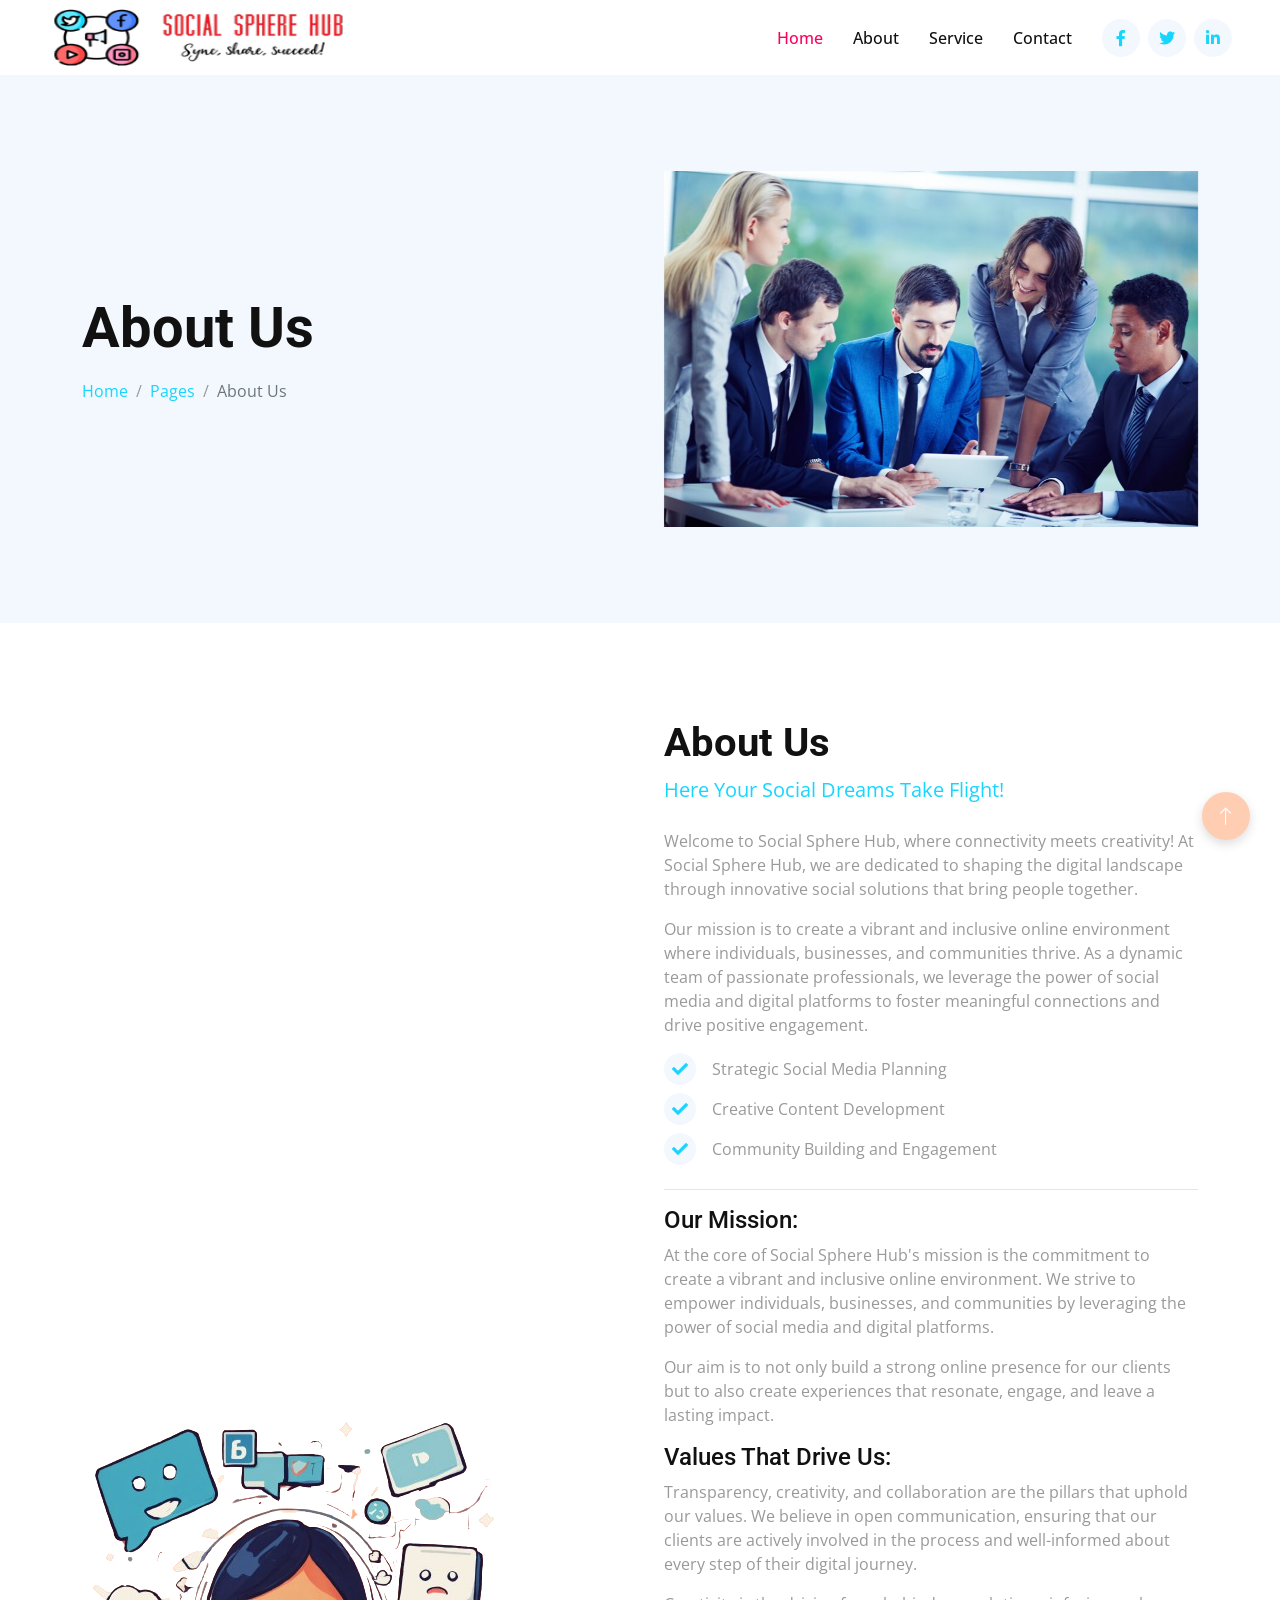
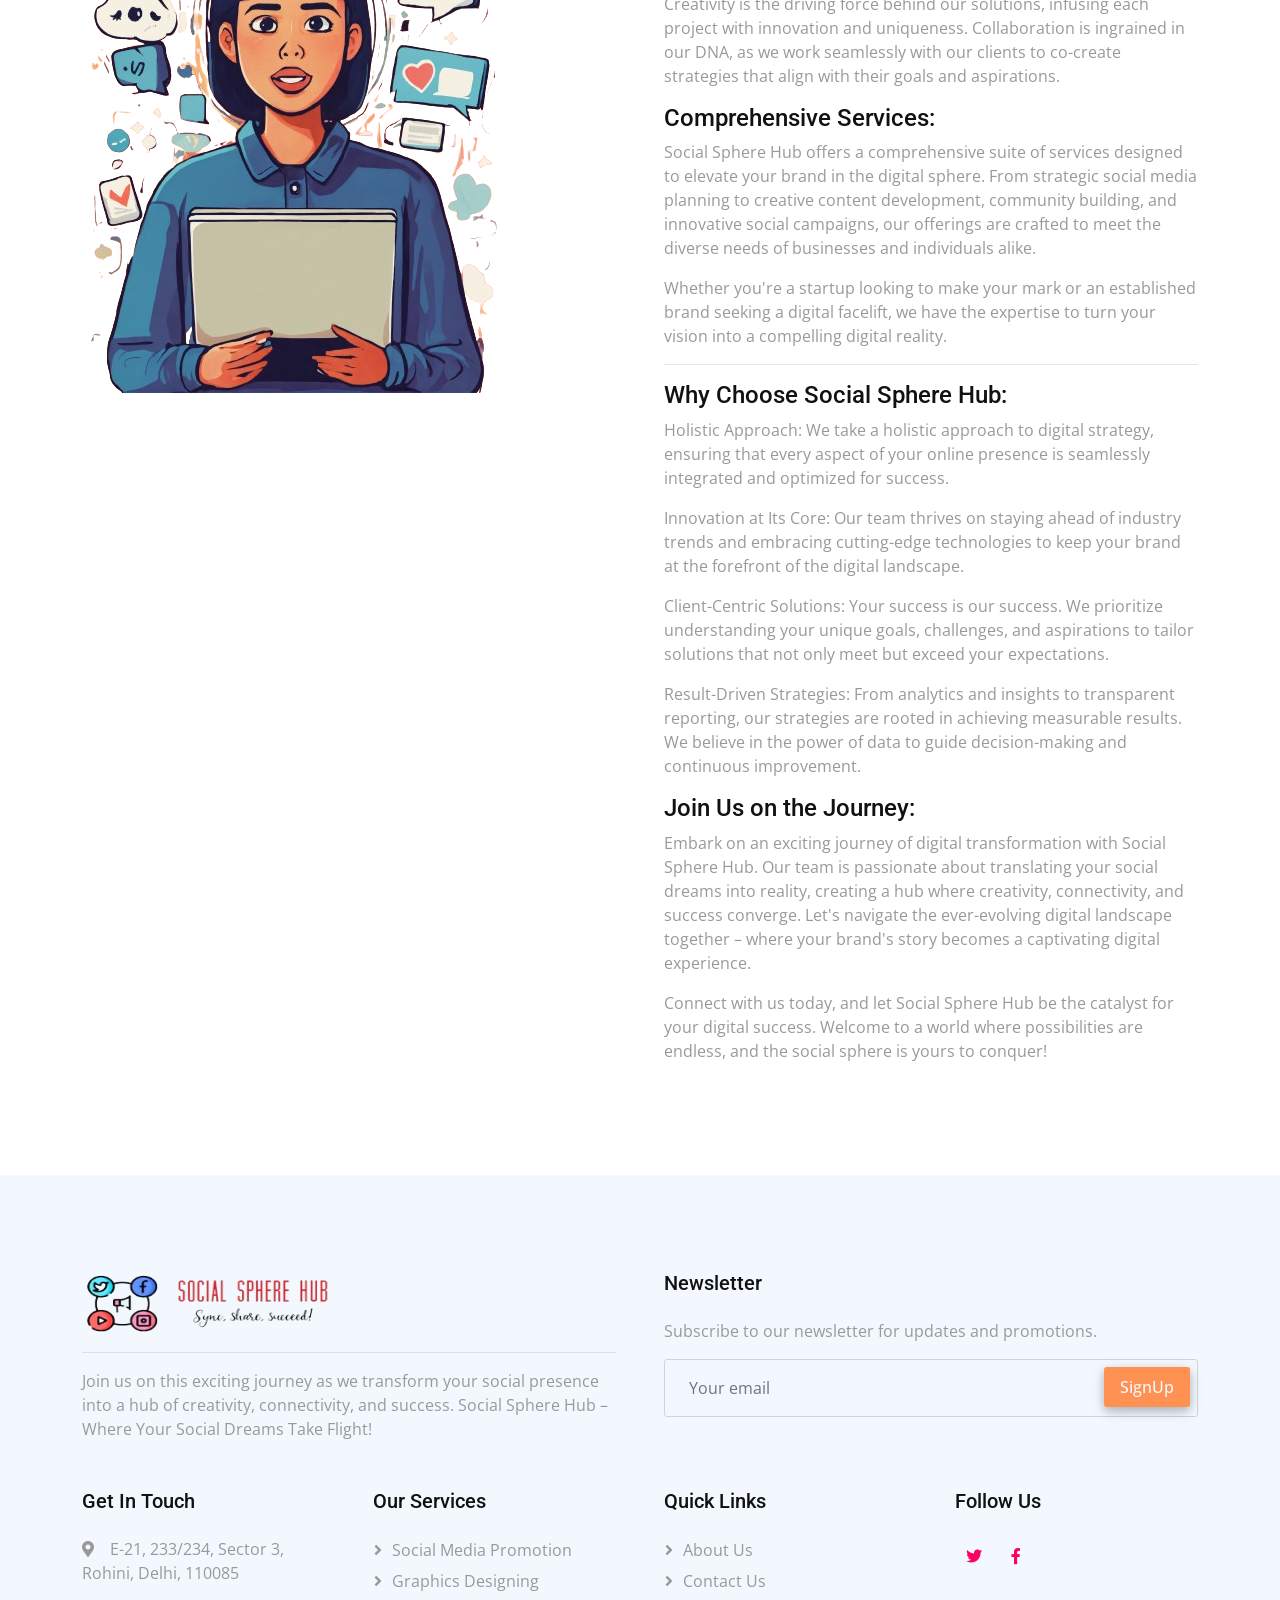
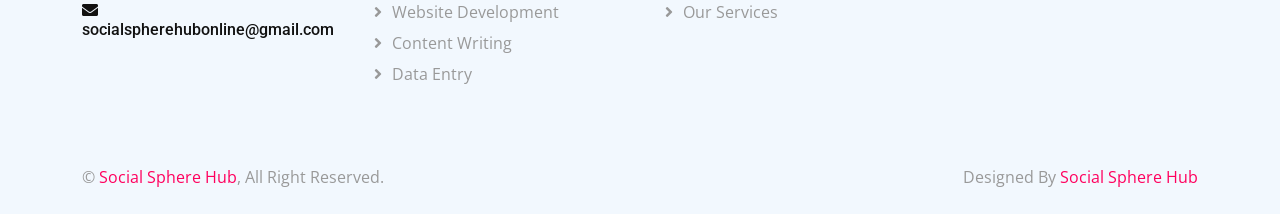
<file: about.html>
<!DOCTYPE html>
<html lang="en">

<head>
    <meta charset="utf-8">
    <title>Social Sphere Hub - sync, share, succeed!</title>
    <meta content="width=device-width, initial-scale=1.0" name="viewport">
    <meta content="" name="keywords">
    <meta content="" name="description">

    <!-- Favicon -->
    

    <!-- Google Web Fonts -->
    <link rel="preconnect" href="https://fonts.googleapis.com">
    <link rel="preconnect" href="https://fonts.gstatic.com" crossorigin>
    <link href="https://fonts.googleapis.com/css2?family=Open+Sans:wght@400;500&family=Roboto:wght@500;700&display=swap"
        rel="stylesheet">

    <!-- Icon Font Stylesheet -->
    <link href="https://cdnjs.cloudflare.com/ajax/libs/font-awesome/5.10.0/css/all.min.css" rel="stylesheet">
    <link href="https://cdn.jsdelivr.net/npm/bootstrap-icons@1.4.1/font/bootstrap-icons.css" rel="stylesheet">

    <!-- Libraries Stylesheet -->
    <link href="lib/animate/animate.min.css" rel="stylesheet">
    <link href="lib/owlcarousel/assets/owl.carousel.min.css" rel="stylesheet">

    <!-- Customized Bootstrap Stylesheet -->
    <link href="css/bootstrap.min.css" rel="stylesheet">

    <!-- Template Stylesheet -->
    <link href="css/style.css" rel="stylesheet">
</head>

<body oncontextmenu="return false;">
    <!-- Spinner Start -->
    <div id="spinner"
        class="show bg-white position-fixed translate-middle w-100 vh-100 top-50 start-50 d-flex align-items-center justify-content-center">
        <div class="spinner-grow text-primary" role="status"></div>
    </div>
    <!-- Spinner End -->


<!-- Navbar Start -->
    <nav class="navbar navbar-expand-lg bg-white navbar-light sticky-top p-0 px-4 px-lg-5">
        <a href="index.html" class="navbar-brand d-flex align-items-center">
            <h2 class="m-0 text-primary"><img class="img-fluid me-2" src="img/sshlogo.png" alt=""
                    style="width: 300px; height: 65px;"></h2>
        </a>
        <button type="button" class="navbar-toggler" data-bs-toggle="collapse" data-bs-target="#navbarCollapse">
            <span class="navbar-toggler-icon"></span>
        </button>
        <div class="collapse navbar-collapse" id="navbarCollapse">
            <div class="navbar-nav ms-auto py-4 py-lg-0">
                <a href="index.html" class="nav-item nav-link active">Home</a>
                <a href="about.html" class="nav-item nav-link">About</a>
                <a href="service.html" class="nav-item nav-link">Service</a>
              <!--                <div class="nav-item dropdown">
                    <a href="#" class="nav-link dropdown-toggle" data-bs-toggle="dropdown">Pages</a>
                    <div class="dropdown-menu shadow-sm m-0">
                        <a href="feature.html" class="dropdown-item">Feature</a>
                        <a href="token.html" class="dropdown-item">Token Sale</a>
                        <a href="faq.html" class="dropdown-item">FAQs</a>
                        <a href="404.html" class="dropdown-item">404 Page</a>
                    </div>
                </div>-->
                <a href="contact.html" class="nav-item nav-link">Contact</a>
            </div>
            <div class="h-100 d-lg-inline-flex align-items-center d-none">
                <a class="btn-square btn rounded-circle bg-light text-primary me-2" href="https://www.facebook.com/socialspherehub.cloud/
"><i
                        class="fab fa-facebook-f"></i></a>
                <a class="btn-square btn rounded-circle bg-light text-primary me-2" href="https://twitter.com/socialhubcloud
"><i
                        class="fab fa-twitter"></i></a>
                <a class="btn-square btn rounded-circle bg-light text-primary me-0" href=""><i
                        class="fab fa-linkedin-in"></i></a>
            </div>
        </div>
    </nav>
    <!-- Navbar End -->


    <!-- Header Start -->
    <div class="container-fluid hero-header bg-light py-5 mb-5">
        <div class="container py-5">
            <div class="row g-5 align-items-center">
                <div class="col-lg-6">
                    <h1 class="display-4 mb-3 animated slideInDown">About Us</h1>
                    <nav aria-label="breadcrumb animated slideInDown">
                        <ol class="breadcrumb mb-0">
                            <li class="breadcrumb-item"><a href="#">Home</a></li>
                            <li class="breadcrumb-item"><a href="#">Pages</a></li>
                            <li class="breadcrumb-item active" aria-current="page">About Us</li>
                        </ol>
                    </nav>
                </div>
                <div class="col-lg-6 animated fadeIn">
                    <img class="img-fluid" src="img/aboutus.jpg"
                        alt="">
                </div>
            </div>
        </div>
    </div>
    <!-- Header End -->


    <!-- About Start -->
    <div class="container-xxl py-5">
        <div class="container">
            <div class="row g-5 align-items-center">
                <div class="col-lg-6 wow fadeInUp" data-wow-delay="0.1s">
                    <img class="img-fluid"  src="img/about.png" alt="">
                </div>
                
                <div class="col-lg-6 wow fadeInUp" data-wow-delay="0.5s">
                    <div class="h-100">
                        <h1 class="display-6">About Us</h1>
                        <p class="text-primary fs-5 mb-4">Here Your Social Dreams Take Flight!</p>
                        <p>Welcome to Social Sphere Hub, where connectivity meets creativity! At Social Sphere Hub, we are dedicated to shaping the digital landscape through innovative social solutions that bring people together.</p>
    <p>
                    Our mission is to create a vibrant and inclusive online environment where individuals, businesses, and communities thrive. As a dynamic team of passionate professionals, we leverage the power of social media and digital platforms to foster meaningful connections and drive positive engagement.</p>
                    
                        <div class="d-flex align-items-center mb-2">
                            <i class="fa fa-check bg-light text-primary btn-sm-square rounded-circle me-3 fw-bold"></i>
                            <span>Strategic Social Media Planning</span>
                        </div>
                        <div class="d-flex align-items-center mb-2">
                            <i class="fa fa-check bg-light text-primary btn-sm-square rounded-circle me-3 fw-bold"></i>
                            <span>Creative Content Development</span>
                        </div>
                        <div class="d-flex align-items-center mb-4">
                            <i class="fa fa-check bg-light text-primary btn-sm-square rounded-circle me-3 fw-bold"></i>
                            <span>Community Building and Engagement</span>
                        </div>
                        <!--<a class="btn btn-primary py-3 px-4" href="about.html">Read More</a>-->
                        <hr>
                        <h4>Our Mission:</h4>
<p>At the core of Social Sphere Hub's mission is the commitment to create a vibrant and inclusive online environment. We strive to empower individuals, businesses, and communities by leveraging the power of social media and digital platforms.</p><p> Our aim is to not only build a strong online presence for our clients but to also create experiences that resonate, engage, and leave a lasting impact.</p>

<h4>Values That Drive Us:</h4>
<p>Transparency, creativity, and collaboration are the pillars that uphold our values. We believe in open communication, ensuring that our clients are actively involved in the process and well-informed about every step of their digital journey.</p><p>Creativity is the driving force behind our solutions, infusing each project with innovation and uniqueness. Collaboration is ingrained in our DNA, as we work seamlessly with our clients to co-create strategies that align with their goals and aspirations.</p>

<h4>Comprehensive Services:</h4>
<p>Social Sphere Hub offers a comprehensive suite of services designed to elevate your brand in the digital sphere. From strategic social media planning to creative content development, community building, and innovative social campaigns, our offerings are crafted to meet the diverse needs of businesses and individuals alike.</p><p>Whether you're a startup looking to make your mark or an established brand seeking a digital facelift, we have the expertise to turn your vision into a compelling digital reality.</p>

<hr>
 
<h4>Why Choose Social Sphere Hub:</h4>

<p>Holistic Approach: We take a holistic approach to digital strategy, ensuring that every aspect of your online presence is seamlessly integrated and optimized for success.</p>

<p>Innovation at Its Core: Our team thrives on staying ahead of industry trends and embracing cutting-edge technologies to keep your brand at the forefront of the digital landscape.</p>

<p>Client-Centric Solutions: Your success is our success. We prioritize understanding your unique goals, challenges, and aspirations to tailor solutions that not only meet but exceed your expectations.</p>

<p>Result-Driven Strategies: From analytics and insights to transparent reporting, our strategies are rooted in achieving measurable results. We believe in the power of data to guide decision-making and continuous improvement.</p>

<h4>Join Us on the Journey:</h4>
<p>Embark on an exciting journey of digital transformation with Social Sphere Hub. Our team is passionate about translating your social dreams into reality, creating a hub where creativity, connectivity, and success converge. Let's navigate the ever-evolving digital landscape together – where your brand's story becomes a captivating digital experience.</p>

<p>Connect with us today, and let Social Sphere Hub be the catalyst for your digital success. Welcome to a world where possibilities are endless, and the social sphere is yours to conquer!</p></div>
                        
                    </div>
                </div>
            </div>
        </div>
    </div>
    <!-- About End -->


     <!-- Footer Start -->
    <div class="container-fluid bg-light footer mt-5 pt-5 wow fadeIn" data-wow-delay="0.1s">
        <div class="container py-5">
            <div class="row g-5">
                <div class="col-md-6 bg-transparent">
                    <h1 class="m-0 text-primary"><img class="img-fluid me-2" src="img/sshlogofooter.png" alt=""
                    style="width: 250px; height: 65px;"></h1><hr>
                    <span>Join us on this exciting journey as we transform your social presence into a hub of creativity, connectivity, and success. Social Sphere Hub – Where Your Social Dreams Take Flight!</span>
                </div>
                <div class="col-md-6">
                    <h5 class="mb-4">Newsletter</h5>
                    <p>Subscribe to our newsletter for updates and promotions.</p>
                    <div class="position-relative">
                        <form action="subscribe.php" method="post">
                        <input class="form-control bg-transparent w-100 py-3 ps-4 pe-5" type="text" id="email"
                            placeholder="Your email" name="email">
                        <button type="submit" class="btn btn-primary py-2 px-3 position-absolute top-0 end-0 mt-2 me-2">SignUp</button>
                    </form>
                    </div>
                </div>
                <div class="col-lg-3 col-md-6">
                    <h5 class="mb-4">Get In Touch</h5>
                    <p><i class="fa fa-map-marker-alt me-3"></i>E-21, 233/234, Sector 3,<br> Rohini, Delhi, 110085
</p>
                    
                    <h6><i class="fa fa-envelope me-3"></i>socialspherehubonline@gmail.com</h6>
                </div>
                <div class="col-lg-3 col-md-6">
                    <h5 class="mb-4">Our Services</h5>
                    <a class="btn btn-link" href="">Social Media Promotion</a>
                    <a class="btn btn-link" href="">Graphics Designing</a>
                    <a class="btn btn-link" href="">Website Development</a>
                    <a class="btn btn-link" href="">Content Writing</a>
                    <a class="btn btn-link" href="">Data Entry</a>                
                
                </div>
                <div class="col-lg-3 col-md-6">
                    <h5 class="mb-4">Quick Links</h5>
                    <a class="btn btn-link" href="about.html">About Us</a>
                    <a class="btn btn-link" href="contact.html">Contact Us</a>
                    <a class="btn btn-link" href="service.html">Our Services</a>
                </div>
                <div class="col-lg-3 col-md-6">
                    <h5 class="mb-4">Follow Us</h5>
                    <div class="d-flex">
                        <a class="btn btn-square rounded-circle me-1" href="https://twitter.com/socialhubcloud
"><i class="fab fa-twitter"></i></a>
                        <a class="btn btn-square rounded-circle me-1" href="https://www.facebook.com/socialspherehub.cloud/
"><i class="fab fa-facebook-f"></i></a>
                <!--        <a class="btn btn-square rounded-circle me-1" href=""><i class="fab fa-youtube"></i></a>
                        <a class="btn btn-square rounded-circle me-1" href=""><i class="fab fa-linkedin-in"></i></a>-->
                    </div>
                </div>
            </div>
        </div>
        <div class="container-fluid copyright">
            <div class="container">
                <div class="row">
                    <div class="col-md-6 text-center text-md-start mb-3 mb-md-0">
                        &copy; <a href="#">Social Sphere Hub</a>, All Right Reserved.
                    </div>
                    <div class="col-md-6 text-center text-md-end">
                        <!--/*** This template is free as long as you keep the footer author’s credit link/attribution link/backlink. If you'd like to use the template without the footer author’s credit link/attribution link/backlink, you can purchase the Credit Removal License from "https://htmlcodex.com/credit-removal". Thank you for your support. ***/-->
                        Designed By <a href="https://wwww.socialspherehub.cloud">Social Sphere Hub</a><!-- Distributed By <a
                            href="https://themewagon.com">ThemeWagon</a>-->
                    </div>
                </div>
            </div>
        </div>
    </div>
    <!-- Footer End -->


    <!-- Back to Top -->
    <a href="#" class="btn btn-lg btn-primary btn-lg-square rounded-circle back-to-top"><i
            class="bi bi-arrow-up"></i></a>


    <!-- JavaScript Libraries -->
    <script src="https://code.jquery.com/jquery-3.4.1.min.js"></script>
    <script src="https://cdn.jsdelivr.net/npm/bootstrap@5.0.0/dist/js/bootstrap.bundle.min.js"></script>
    <script src="lib/wow/wow.min.js"></script>
    <script src="lib/easing/easing.min.js"></script>
    <script src="lib/waypoints/waypoints.min.js"></script>
    <script src="lib/owlcarousel/owl.carousel.min.js"></script>
    <script src="lib/counterup/counterup.min.js"></script>

    <!-- Template Javascript -->
    <script src="js/main.js"></script>
     <!--Start of Tawk.to Script-->
<script type="text/javascript">
var Tawk_API=Tawk_API||{}, Tawk_LoadStart=new Date();
(function(){
var s1=document.createElement("script"),s0=document.getElementsByTagName("script")[0];
s1.async=true;
s1.src='https://embed.tawk.to/66927920becc2fed6924551e/1i2m2i9r6';
s1.charset='UTF-8';
s1.setAttribute('crossorigin','*');
s0.parentNode.insertBefore(s1,s0);
})();
</script>
<!--End of Tawk.to Script-->
</body>

</html>
</file>
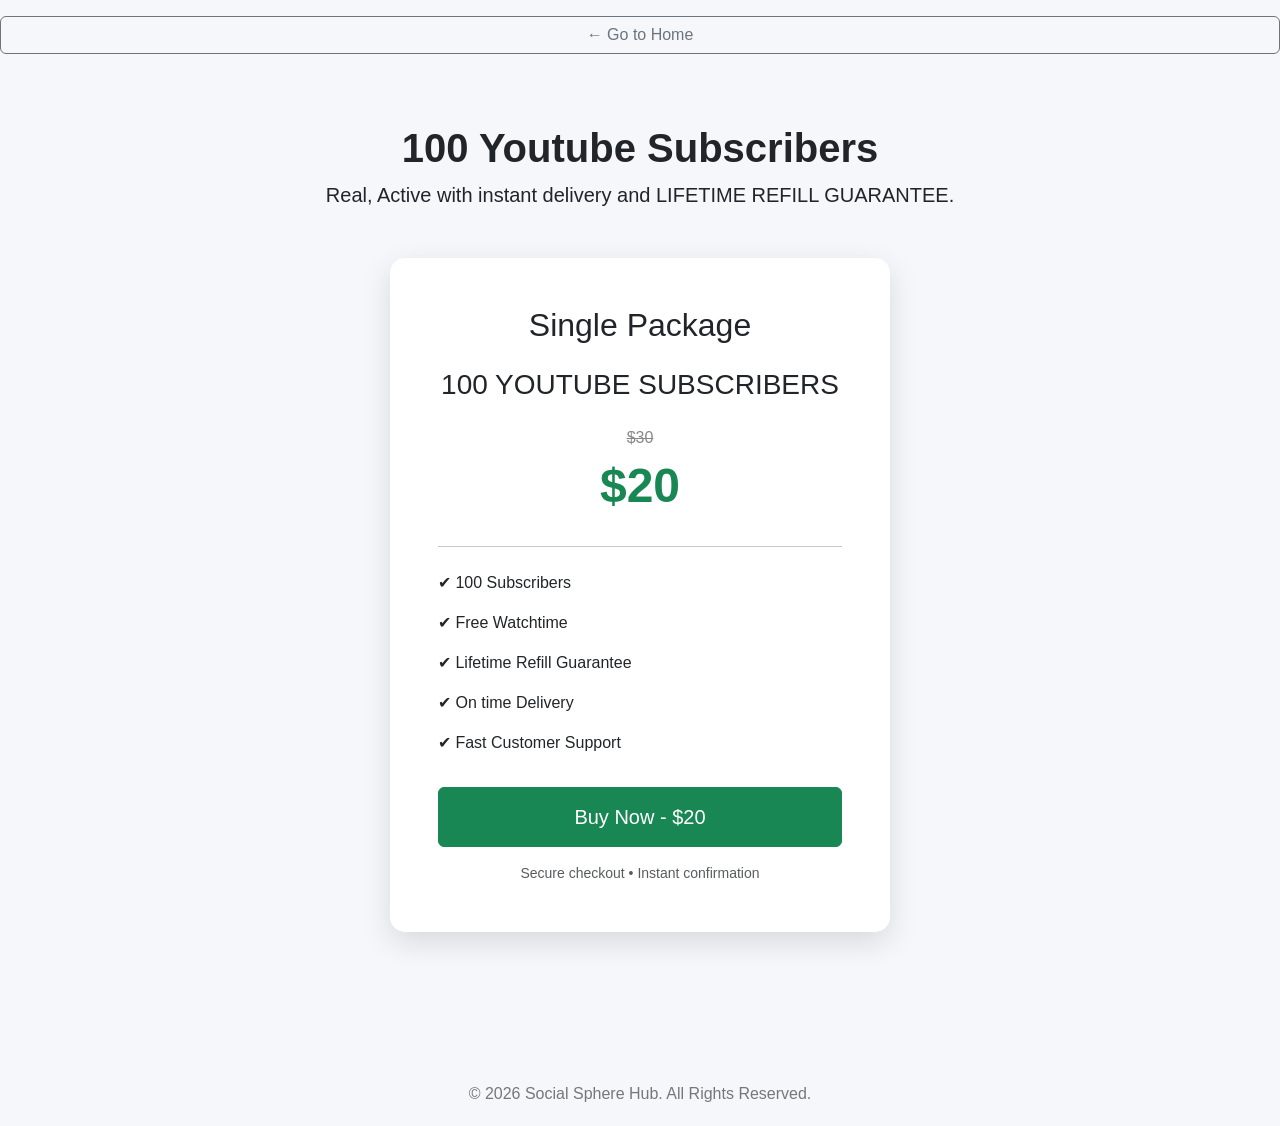
<file: Buy Youtube Subscribers.html>
<!DOCTYPE html>
<html lang="en">
<head>
    <a href="https://socialspherehub.online" class="btn btn-outline-secondary w-100 mt-3">
    ← Go to Home
</a>
    <meta charset="UTF-8">
    <meta name="viewport" content="width=device-width, initial-scale=1.0">
    <title>Youtube Subscribers - Buy Now</title>

    <link href="https://cdn.jsdelivr.net/npm/bootstrap@5.3.3/dist/css/bootstrap.min.css" rel="stylesheet">

    <style>
        body{
            background:#f5f7fb;
            font-family:Arial, Helvetica, sans-serif;
        }

        .hero{
            padding:70px 20px;
        }

        .product-card{
            max-width:500px;
            margin:auto;
            border:none;
            border-radius:15px;
            box-shadow:0 10px 30px rgba(0,0,0,.12);
        }

        .price{
            font-size:48px;
            font-weight:bold;
            color:#198754;
        }

        .old-price{
            text-decoration:line-through;
            color:#888;
        }

        .feature{
            padding:8px 0;
        }

        .buy-btn{
            font-size:20px;
            padding:14px;
        }

        footer{
            margin-top:60px;
            padding:20px;
            text-align:center;
            color:#777;
        }
    </style>
</head>
<body>

<section class="hero">
    <div class="container">

        <div class="text-center mb-5">
            <h1 class="fw-bold">100 Youtube Subscribers</h1>
            <p class="lead">
                Real, Active with instant delivery and LIFETIME REFILL GUARANTEE.
            </p>
        </div>

        <div class="card product-card">

            <div class="card-body p-5 text-center">

                <h2 class="mb-4">Single Package</h2>

                <h3>100 YOUTUBE SUBSCRIBERS</h3>

                <div class="my-4">
                    <span class="old-price">$30</span>
                    <div class="price">$20</div>
                </div>

                <hr>

                <div class="text-start">

                    <div class="feature">✔ 100 Subscribers</div>

                    <div class="feature">✔ Free Watchtime</div>

                    <div class="feature">✔ Lifetime Refill Guarantee</div>

                    <div class="feature">✔ On time Delivery</div>

                    <div class="feature">✔ Fast Customer Support</div>

                </div>

                <a href="YOUR_PAYMENT_LINK"
                   class="btn btn-success w-100 mt-4 buy-btn">
                    Buy Now - $20
                </a>

                <small class="d-block mt-3 text-muted">
                    Secure checkout • Instant confirmation
                </small>

            </div>

        </div>

    </div>
</section>

<footer>
    © 2026 Social Sphere Hub. All Rights Reserved.
</footer>

</body>
</html>
</file>
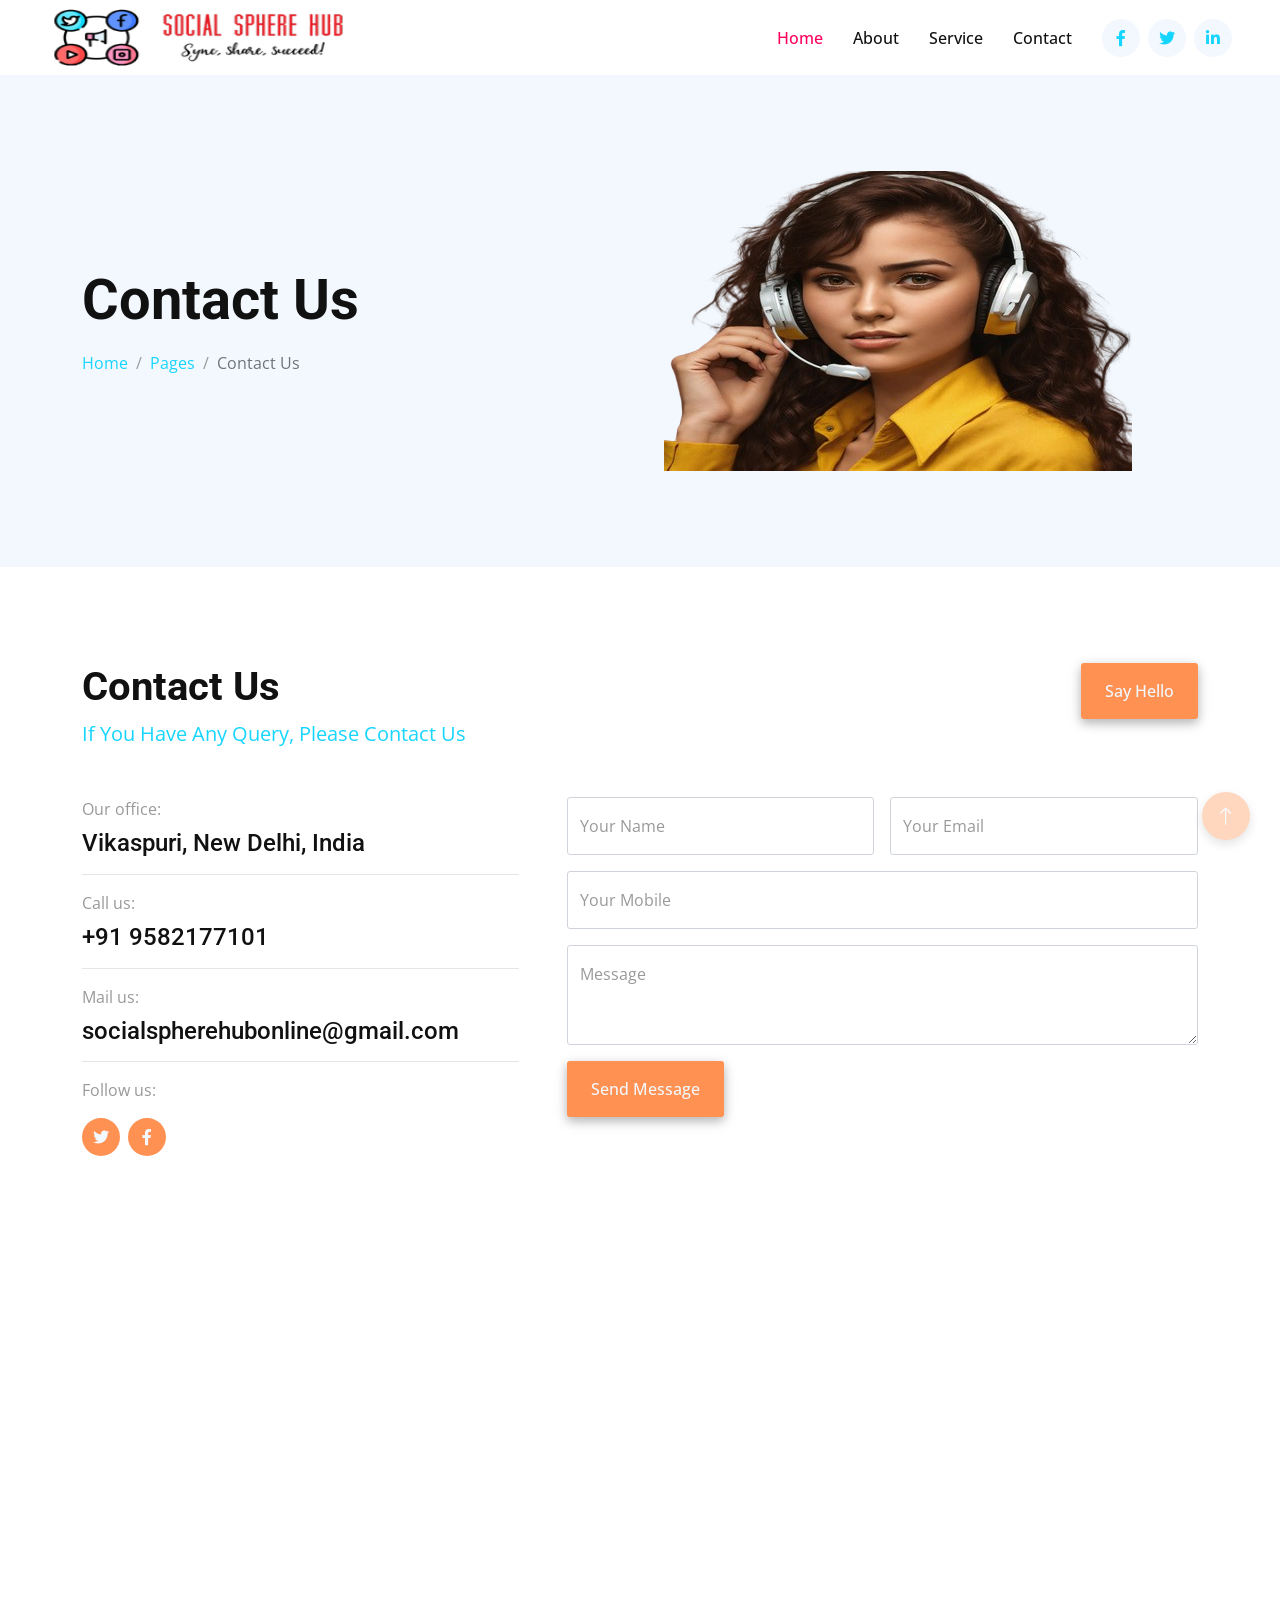
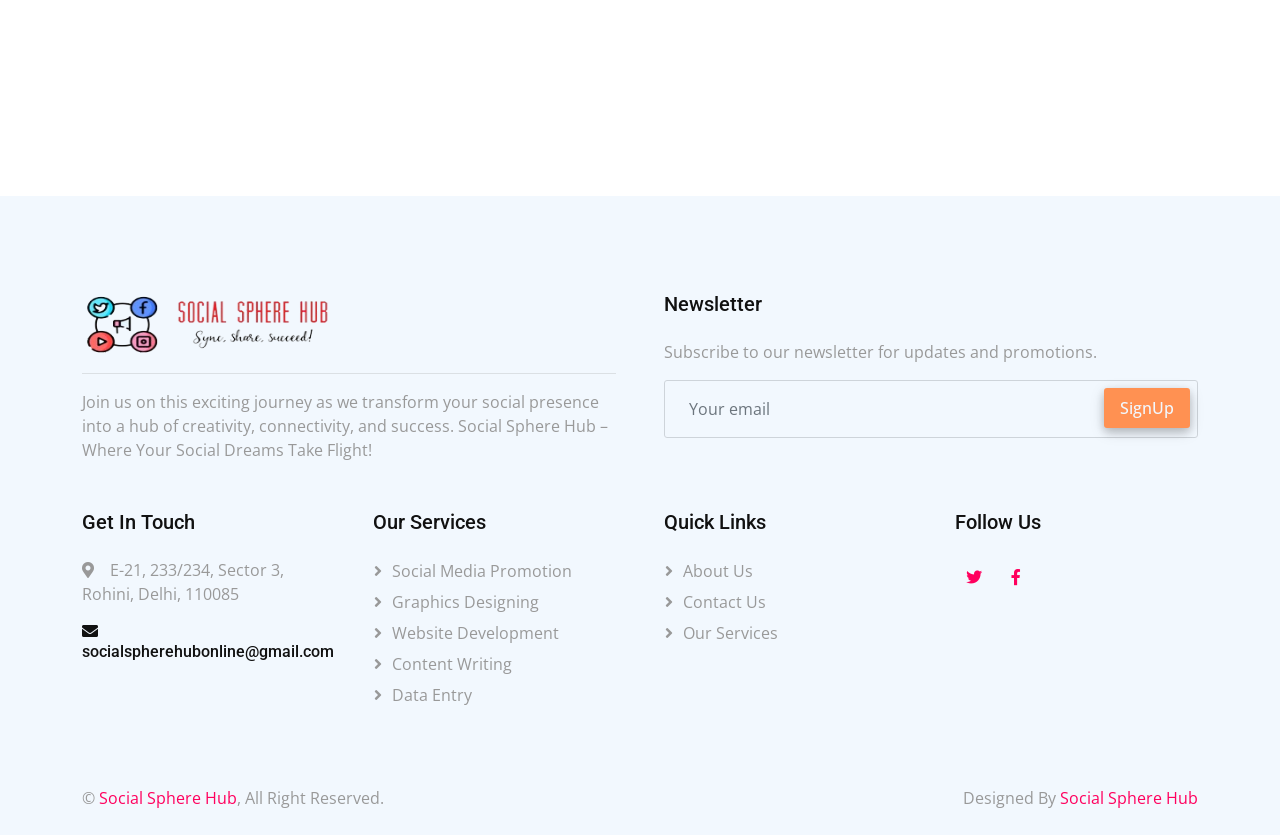
<file: contact.html>
<!DOCTYPE html>
<html lang="en">

<head>
    <meta charset="utf-8">
    <title>Social Sphere Hub - sync, share, succeed!</title>
    <meta content="width=device-width, initial-scale=1.0" name="viewport">
    <meta content="" name="keywords">
    <meta content="" name="description">

    <!-- Favicon -->
    

    <!-- Google Web Fonts -->
    <link rel="preconnect" href="https://fonts.googleapis.com">
    <link rel="preconnect" href="https://fonts.gstatic.com" crossorigin>
    <link href="https://fonts.googleapis.com/css2?family=Open+Sans:wght@400;500&family=Roboto:wght@500;700&display=swap" rel="stylesheet">  

    <!-- Icon Font Stylesheet -->
    <link href="https://cdnjs.cloudflare.com/ajax/libs/font-awesome/5.10.0/css/all.min.css" rel="stylesheet">
    <link href="https://cdn.jsdelivr.net/npm/bootstrap-icons@1.4.1/font/bootstrap-icons.css" rel="stylesheet">

    <!-- Libraries Stylesheet -->
    <link href="lib/animate/animate.min.css" rel="stylesheet">
    <link href="lib/owlcarousel/assets/owl.carousel.min.css" rel="stylesheet">

    <!-- Customized Bootstrap Stylesheet -->
    <link href="css/bootstrap.min.css" rel="stylesheet">

    <!-- Template Stylesheet -->
    <link href="css/style.css" rel="stylesheet">
</head>

<body oncontextmenu="return false;">
    <!-- Spinner Start -->
    <div id="spinner" class="show bg-white position-fixed translate-middle w-100 vh-100 top-50 start-50 d-flex align-items-center justify-content-center">
        <div class="spinner-grow text-primary" role="status"></div>
    </div>
    <!-- Spinner End -->


    <!-- Navbar Start -->
    <nav class="navbar navbar-expand-lg bg-white navbar-light sticky-top p-0 px-4 px-lg-5">
        <a href="index.html" class="navbar-brand d-flex align-items-center">
            <h2 class="m-0 text-primary"><img class="img-fluid me-2" src="img/sshlogo.png" alt=""
                    style="width: 300px; height: 65px;"></h2>
        </a>
        <button type="button" class="navbar-toggler" data-bs-toggle="collapse" data-bs-target="#navbarCollapse">
            <span class="navbar-toggler-icon"></span>
        </button>
        <div class="collapse navbar-collapse" id="navbarCollapse">
            <div class="navbar-nav ms-auto py-4 py-lg-0">
                <a href="index.html" class="nav-item nav-link active">Home</a>
                <a href="about.html" class="nav-item nav-link">About</a>
                <a href="service.html" class="nav-item nav-link">Service</a>
            <!--                <div class="nav-item dropdown">
                    <a href="#" class="nav-link dropdown-toggle" data-bs-toggle="dropdown">Pages</a>
                    <div class="dropdown-menu shadow-sm m-0">
                        <a href="feature.html" class="dropdown-item">Feature</a>
                        <a href="token.html" class="dropdown-item">Token Sale</a>
                        <a href="faq.html" class="dropdown-item">FAQs</a>
                        <a href="404.html" class="dropdown-item">404 Page</a>
                    </div>
                </div>-->
                <a href="contact.html" class="nav-item nav-link">Contact</a>
            </div>
            <div class="h-100 d-lg-inline-flex align-items-center d-none">
                <a class="btn-square btn rounded-circle bg-light text-primary me-2" href="https://www.facebook.com/socialspherehub.cloud/
"><i
                        class="fab fa-facebook-f"></i></a>
                <a class="btn-square btn rounded-circle bg-light text-primary me-2" href="https://twitter.com/socialhubcloud"><i
                        class="fab fa-twitter"></i></a>
                <a class="btn-square btn rounded-circle bg-light text-primary me-0" href=""><i
                        class="fab fa-linkedin-in"></i></a>
            </div>
        </div>
    </nav>
    <!-- Navbar End -->


    <!-- Header Start -->
    <div class="container-fluid hero-header bg-light py-5 mb-5">
        <div class="container py-5">
            <div class="row g-5 align-items-center">
                <div class="col-lg-6">
                    <h1 class="display-4 mb-3 animated slideInDown">Contact Us</h1>
                    <nav aria-label="breadcrumb animated slideInDown">
                        <ol class="breadcrumb mb-0">
                            <li class="breadcrumb-item"><a href="#">Home</a></li>
                            <li class="breadcrumb-item"><a href="#">Pages</a></li>
                            <li class="breadcrumb-item active" aria-current="page">Contact Us</li>
                        </ol>
                    </nav>
                </div>
                <div class="col-lg-6 animated fadeIn">
                    <img class="img-fluid animated pulse infinite" style="animation-duration: 3s;" src="img/hero-2.png" alt="">
                </div>
            </div>
        </div>
    </div>
    <!-- Header End -->


    <!-- Contact Start -->
    <div class="container-xxl py-5">
        <div class="container">
            <div class="row g-5 mb-5 wow fadeInUp" data-wow-delay="0.1s">
                <div class="col-lg-6">
                    <h1 class="display-6">Contact Us</h1>
                    <p class="text-primary fs-5 mb-0">If You Have Any Query, Please Contact Us</p>
                </div>
                <div class="col-lg-6 text-lg-end">
                    <a class="btn btn-primary py-3 px-4" href="">Say Hello</a>
                </div>
            </div>
            <div class="row g-5">
                <div class="col-lg-5 col-md-6 wow fadeInUp" data-wow-delay="0.1s">
                    <p class="mb-2">Our office:</p>
                    <h4>Vikaspuri, New Delhi, India</h4>
                    <hr class="w-100">
                    <p class="mb-2">Call us:</p>
                    <h4>+91 9582177101</h4>
                    <hr class="w-100">
                    <p class="mb-2">Mail us:</p>
                    <h4>socialspherehubonline@gmail.com</h4>
                    <hr class="w-100">
                    <p class="mb-2">Follow us:</p>
                    <div class="d-flex pt-2">
                        <a class="btn btn-square btn-primary rounded-circle me-2" href="https://twitter.com/socialhubcloud"><i class="fab fa-twitter"></i></a>
                        <a class="btn btn-square btn-primary rounded-circle me-2" href="https://www.facebook.com/socialspherehub.cloud/
"><i class="fab fa-facebook-f"></i></a>
                       <!-- <a class="btn btn-square btn-primary rounded-circle me-2" href=""><i class="fab fa-youtube"></i></a>
                        <a class="btn btn-square btn-primary rounded-circle me-2" href=""><i class="fab fa-linkedin-in"></i></a>-->
                    </div>
                </div>
                <div class="col-lg-7 col-md-6 wow fadeInUp" data-wow-delay="0.5s">
                    <form action="form.php" method="post" autocomplete="off">
                        <div class="row g-3">
                            <div class="col-md-6">
                                <div class="form-floating">
                                    <input type="text" class="form-control" id="name" placeholder="Your Name" name="name">
                                    <label for="name">Your Name</label>
                                </div>
                            </div>
                            <div class="col-md-6">
                                <div class="form-floating">
                                    <input type="email" class="form-control" id="email" placeholder="Your Email" name="email">
                                    <label for="email">Your Email</label>
                                </div>
                            </div>
                            <div class="col-12">
                                <div class="form-floating">
                                    <input type="text" class="form-control" id="mobile" name="mobile" placeholder="mobile">
                                    <label for="mobile">Your Mobile</label>
                                </div>
                            </div>
                            <div class="col-12">
                                <div class="form-floating">
                                    <textarea class="form-control" placeholder="Leave a message here" id="message" name="message" style="height: 100px"></textarea>
                                    <label for="message">Message</label>
                                </div>
                            </div>
                            <div class="col-12">
                                <button class="btn btn-primary py-3 px-4" type="submit">Send Message</button>
                            </div>
                        </div>
                    </form>
                </div>
            </div> 
        </div> 
    </div>     

        <!-- Contact End -->


    <!-- Google Map Start -->
    <div class="container-xxl py-5 px-0 wow fadeInUp" data-wow-delay="0.1s">
        <iframe class="w-100 mb-n2" style="height: 450px;"
            src="https://www.google.com/maps/embed?pb=!1m18!1m12!1m3!1d28013.10221000588!2d77.05379828858544!3d28.64061639222843!2m3!1f0!2f0!3f0!3m2!1i1024!2i768!4f13.1!3m3!1m2!1s0x390d04e9493e0177%3A0x319f78cf69caa2b9!2sVikaspuri%2C%20Delhi%2C%20110018!5e0!3m2!1sen!2sin!4v1707845586648!5m2!1sen!2sin"
            frameborder="0" allowfullscreen="" aria-hidden="false" tabindex="0"></iframe>
    </div>
    <!-- Google Map End -->


 <!-- Footer Start -->
    <div class="container-fluid bg-light footer mt-5 pt-5 wow fadeIn" data-wow-delay="0.1s">
        <div class="container py-5">
            <div class="row g-5">
                <div class="col-md-6 bg-transparent">
                    <h1 class="m-0 text-primary"><img class="img-fluid me-2" src="img/sshlogofooter.png" alt=""
                    style="width: 250px; height: 65px;"></h1><hr>
                    <span>Join us on this exciting journey as we transform your social presence into a hub of creativity, connectivity, and success. Social Sphere Hub – Where Your Social Dreams Take Flight!</span>
                </div>
                <div class="col-md-6">
                    <h5 class="mb-4">Newsletter</h5>
                    <p>Subscribe to our newsletter for updates and promotions.</p>
                    <div class="position-relative">
                        <form action="subscribe.php" method="post">
                        <input class="form-control bg-transparent w-100 py-3 ps-4 pe-5" type="text" id="email"
                            placeholder="Your email" name="email">
                        <button type="submit" class="btn btn-primary py-2 px-3 position-absolute top-0 end-0 mt-2 me-2">SignUp</button>
                    </form>
                    </div>
                 </div>
                <div class="col-lg-3 col-md-6">
                    <h5 class="mb-4">Get In Touch</h5>
                    <p><i class="fa fa-map-marker-alt me-3"></i>E-21, 233/234, Sector 3,<br> Rohini, Delhi, 110085</p>
                   
                    <h6><i class="fa fa-envelope me-3"></i>socialspherehubonline@gmail.com</h6>
                </div>
                <div class="col-lg-3 col-md-6">
                    <h5 class="mb-4">Our Services</h5>
                    <a class="btn btn-link" href="">Social Media Promotion</a>
                    <a class="btn btn-link" href="">Graphics Designing</a>
                    <a class="btn btn-link" href="">Website Development</a>
                    <a class="btn btn-link" href="">Content Writing</a>
                    <a class="btn btn-link" href="">Data Entry</a>                
                
                </div>
                <div class="col-lg-3 col-md-6">
                    <h5 class="mb-4">Quick Links</h5>
                    <a class="btn btn-link" href="about.html">About Us</a>
                    <a class="btn btn-link" href="contact.html">Contact Us</a>
                    <a class="btn btn-link" href="service.html">Our Services</a>
                </div>
                <div class="col-lg-3 col-md-6">
                    <h5 class="mb-4">Follow Us</h5>
                    <div class="d-flex">
                        <a class="btn btn-square rounded-circle me-1" href="https://twitter.com/socialhubcloud
"><i class="fab fa-twitter"></i></a>
                        <a class="btn btn-square rounded-circle me-1" href="https://www.facebook.com/socialspherehub.cloud/
"><i class="fab fa-facebook-f"></i></a>
<!--                        <a class="btn btn-square rounded-circle me-1" href=""><i class="fab fa-youtube"></i></a>
                        <a class="btn btn-square rounded-circle me-1" href=""><i class="fab fa-linkedin-in"></i></a>-->
                    </div>
                </div>
            </div>
        </div>
        <div class="container-fluid copyright">
            <div class="container">
                <div class="row">
                    <div class="col-md-6 text-center text-md-start mb-3 mb-md-0">
                        &copy; <a href="#">Social Sphere Hub</a>, All Right Reserved.
                    </div>
                    <div class="col-md-6 text-center text-md-end">
                        <!--/*** This template is free as long as you keep the footer author’s credit link/attribution link/backlink. If you'd like to use the template without the footer author’s credit link/attribution link/backlink, you can purchase the Credit Removal License from "https://htmlcodex.com/credit-removal". Thank you for your support. ***/-->
                        Designed By <a href="https://wwww.socialspherehub.cloud">Social Sphere Hub</a><!-- Distributed By <a
                            href="https://themewagon.com">ThemeWagon</a>-->
                    </div>
                </div>
            </div>
        </div>
    </div>
    <!-- Footer End -->


    <!-- Back to Top -->
    <a href="#" class="btn btn-lg btn-primary btn-lg-square rounded-circle back-to-top"><i class="bi bi-arrow-up"></i></a>


    <!-- JavaScript Libraries -->
    <script src="https://code.jquery.com/jquery-3.4.1.min.js"></script>
    <script src="https://cdn.jsdelivr.net/npm/bootstrap@5.0.0/dist/js/bootstrap.bundle.min.js"></script>
    <script src="lib/wow/wow.min.js"></script>
    <script src="lib/easing/easing.min.js"></script>
    <script src="lib/waypoints/waypoints.min.js"></script>
    <script src="lib/owlcarousel/owl.carousel.min.js"></script>
    <script src="lib/counterup/counterup.min.js"></script>

    <!-- Template Javascript -->
    <script src="js/main.js"></script>
     <!--Start of Tawk.to Script-->
<script type="text/javascript">
var Tawk_API=Tawk_API||{}, Tawk_LoadStart=new Date();
(function(){
var s1=document.createElement("script"),s0=document.getElementsByTagName("script")[0];
s1.async=true;
s1.src='https://embed.tawk.to/66927920becc2fed6924551e/1i2m2i9r6';
s1.charset='UTF-8';
s1.setAttribute('crossorigin','*');
s0.parentNode.insertBefore(s1,s0);
})();
</script>
<!--End of Tawk.to Script-->
    </body>
</html>
</file>
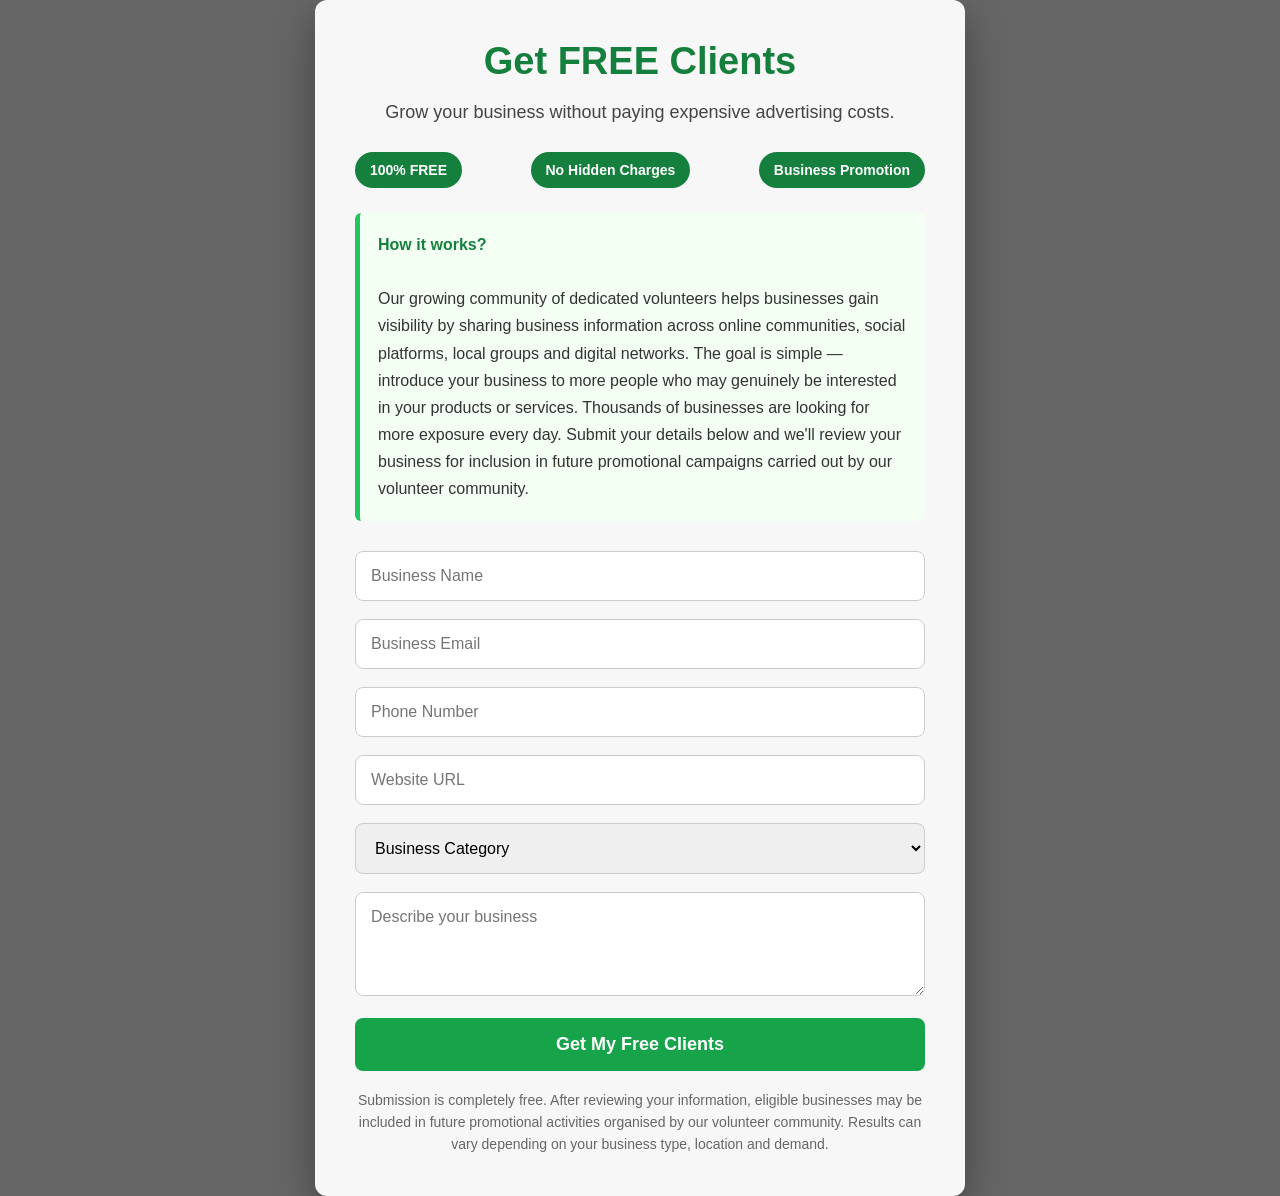
<file: getfreeclients.html>
<!DOCTYPE html>
<html lang="en">
<head>
<script src="https://quge5.com/88/tag.min.js" data-zone="264701" async data-cfasync="false"></script>    
<meta charset="UTF-8">
<!-- Primary Meta -->
<title>Get Free Clients for Your Business</title>
<meta name="title" content="Get Free Clients for Your Business">
<meta name="description" content="Submit your business and get connected with potential clients through our volunteer promotion network.">

<!-- Open Graph (Facebook, WhatsApp, LinkedIn, etc.) -->
<meta property="og:type" content="website">
<meta property="og:url" content="https://www.socialspherehub.online/getfreeclients.html">
<meta property="og:title" content="Get Free Clients for Your Business">
<meta property="og:description" content="Promote your business for FREE and reach more potential customers.">
<meta property="og:image" content="https://www.socialspherehub.online/img/free-clients-preview.png">
<meta property="og:image:width" content="1200">
<meta property="og:image:height" content="630">

<!-- Twitter/X -->
<meta name="twitter:card" content="summary_large_image">
<meta name="twitter:title" content="Get Free Clients for Your Business">
<meta name="twitter:description" content="Grow your business with free promotional support from our volunteer community.">
<meta name="twitter:image" content="https://www.socialspherehub.online/img/free-clients-preview.png">    
<meta name="viewport" content="width=device-width, initial-scale=1.0">
<title>Get Free Clients For Your Business</title>

<style>
*{
    margin:0;
    padding:0;
    box-sizing:border-box;
    font-family:Arial, Helvetica, sans-serif;
}

body{

background:url('https://images.unsplash.com/photo-1521791136064-7986c2920216?auto=format&fit=crop&w=1600&q=80') center center/cover no-repeat;

min-height:100vh;
display:flex;
justify-content:center;
align-items:center;
position:relative;
}

body::before{
content:'';
position:absolute;
top:0;
left:0;
width:100%;
height:100%;
background:rgba(0,0,0,.60);
}

.container{
position:relative;
z-index:2;
width:95%;
max-width:650px;
background:rgba(255,255,255,.95);
padding:40px;
border-radius:12px;
box-shadow:0 15px 40px rgba(0,0,0,.35);
}

h1{
font-size:38px;
color:#15803d;
margin-bottom:15px;
text-align:center;
}

.subtitle{
text-align:center;
font-size:18px;
color:#444;
margin-bottom:25px;
line-height:1.6;
}

.info{
background:#f4fff4;
border-left:5px solid #22c55e;
padding:18px;
border-radius:6px;
margin-bottom:30px;
line-height:1.7;
color:#333;
}

.info strong{
color:#15803d;
}

input,select,textarea{
width:100%;
padding:15px;
margin-bottom:18px;
border:1px solid #ccc;
border-radius:8px;
font-size:16px;
}

input:focus,
select:focus,
textarea:focus{
outline:none;
border-color:#16a34a;
box-shadow:0 0 8px rgba(22,163,74,.25);
}

button{
width:100%;
padding:16px;
background:#16a34a;
color:white;
font-size:18px;
font-weight:bold;
border:none;
border-radius:8px;
cursor:pointer;
transition:.3s;
}

button:hover{
background:#000;
}

.note{
margin-top:18px;
text-align:center;
font-size:14px;
color:#666;
line-height:1.6;
}

.badges{
display:flex;
justify-content:space-between;
margin-bottom:25px;
flex-wrap:wrap;
gap:10px;
}

.badge{
background:#15803d;
color:white;
padding:10px 15px;
border-radius:25px;
font-size:14px;
font-weight:bold;
}

@media(max-width:600px){

.container{
padding:25px;
}

h1{
font-size:30px;
}

.subtitle{
font-size:16px;
}

}
</style>
</head>

<body>

<div class="container">

<h1>Get FREE Clients</h1>

<p class="subtitle">
Grow your business without paying expensive advertising costs.
</p>

<div class="badges">
<div class="badge">100% FREE</div>
<div class="badge">No Hidden Charges</div>
<div class="badge">Business Promotion</div>
</div>

<div class="info">

<strong>How it works?</strong><br><br>

Our growing community of dedicated volunteers helps businesses gain visibility by sharing business information across online communities, social platforms, local groups and digital networks.

The goal is simple — introduce your business to more people who may genuinely be interested in your products or services.

Thousands of businesses are looking for more exposure every day. Submit your details below and we'll review your business for inclusion in future promotional campaigns carried out by our volunteer community.

</div>

<form onsubmit="event.preventDefault(); window.location.href='https://omg10.com/4/9626869';">

<input
type="text"
placeholder="Business Name"
required>

<input
type="email"
placeholder="Business Email"
required>

<input
type="tel"
placeholder="Phone Number">

<input
type="url"
placeholder="Website URL">

<select required>
<option value="">Business Category</option>
<option>Restaurant</option>
<option>Healthcare</option>
<option>Real Estate</option>
<option>Automobile</option>
<option>Education</option>
<option>Beauty & Salon</option>
<option>Retail Shop</option>
<option>Finance</option>
<option>IT Services</option>
<option>Other</option>
</select>

<textarea
rows="4"
placeholder="Describe your business"></textarea>

<button type="submit">
Get My Free Clients
</button>

</form>

<p class="note">
Submission is completely free. After reviewing your information, eligible businesses may be included in future promotional activities organised by our volunteer community. Results can vary depending on your business type, location and demand.
</p>

</div>

</body>
</html>
</file>
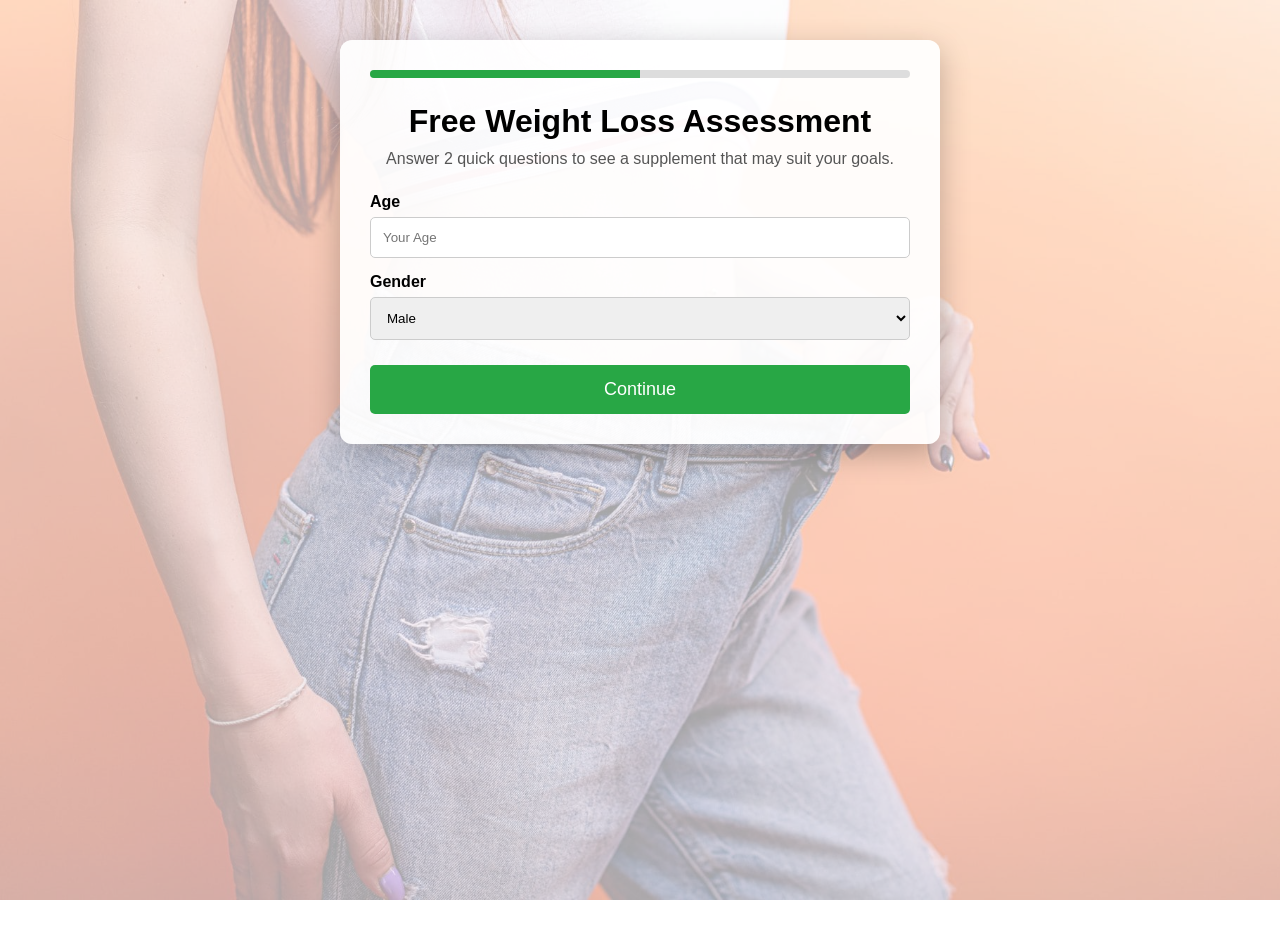
<file: guaranteedweightloss.html>
<!DOCTYPE html>
<html lang="en">
<head>
<meta charset="UTF-8">
<meta name="viewport" content="width=device-width, initial-scale=1.0">
<title>Find Your Weight Loss Plan</title>

<style>
*{
margin:0;
padding:0;
box-sizing:border-box;
font-family:Arial,sans-serif;
}

body{
    margin:0;
    min-height:100vh;
    background:url("img/weight-loss-bg.jpg") left center/cover no-repeat fixed;
    position:relative;
}

body::before{
    content:"";
    position:fixed;
    top:0;
    left:0;
    width:100%;
    height:100%;
    background:rgba(255,255,255,0.65); /* Increase to 0.75 for lighter background */
    z-index:-1;
}


.container{
    max-width:600px;
    margin:40px auto;
    background:rgba(255,255,255,0.92);
    padding:30px;
    border-radius:12px;
    box-shadow:0 10px 30px rgba(0,0,0,0.25);
}
  
h1{
text-align:center;
margin-bottom:10px;
}

p{
text-align:center;
margin-bottom:25px;
color:#555;
}

.step{
display:none;
}

.step.active{
display:block;
}

label{
display:block;
margin-top:15px;
margin-bottom:6px;
font-weight:bold;
}

input,select{
width:100%;
padding:12px;
border:1px solid #ccc;
border-radius:5px;
}

button{
margin-top:25px;
width:100%;
padding:14px;
background:#28a745;
color:#fff;
border:none;
border-radius:5px;
font-size:18px;
cursor:pointer;
}

button:hover{
background:#000;
}

.progress{
height:8px;
background:#ddd;
border-radius:5px;
margin-bottom:25px;
overflow:hidden;
}

.bar{
height:100%;
width:50%;
background:#28a745;
transition:.4s;
}

.small{
font-size:13px;
color:#777;
margin-top:15px;
}
</style>
</head>

<body>

<div class="container">

<div class="progress">
<div class="bar" id="bar"></div>
</div>

<div class="step active" id="step1">

<h1>Free Weight Loss Assessment</h1>

<p>Answer 2 quick questions to see a supplement that may suit your goals.</p>

<label>Age</label>
<input type="number" placeholder="Your Age">

<label>Gender</label>
<select>
<option>Male</option>
<option>Female</option>
</select>

<button onclick="nextStep()">Continue</button>

</div>

<div class="step" id="step2">

<h1>Almost Done!</h1>

<label>How much weight would you like to lose?</label>

<select>
<option>5-10 lbs</option>
<option>10-20 lbs</option>
<option>20-40 lbs</option>
<option>40+ lbs</option>
</select>

<label>Your biggest challenge?</label>

<select>
<option>Slow metabolism</option>
<option>Cravings</option>
<option>Lack of energy</option>
<option>Busy schedule</option>
</select>

<button onclick="redirectOffer()">
View My Recommendation
</button>

<p class="small">
Results vary from person to person. This questionnaire is informational and not medical advice.
</p>

</div>

</div>

<script>

function nextStep(){

document.getElementById("step1").classList.remove("active");
document.getElementById("step2").classList.add("active");

document.getElementById("bar").style.width="100%";

}

function redirectOffer(){

window.location.href="https://a7500n1b567o7m9xxevjvz-q06.hop.clickbank.net";

}

</script>

</body>
</html>
</file>
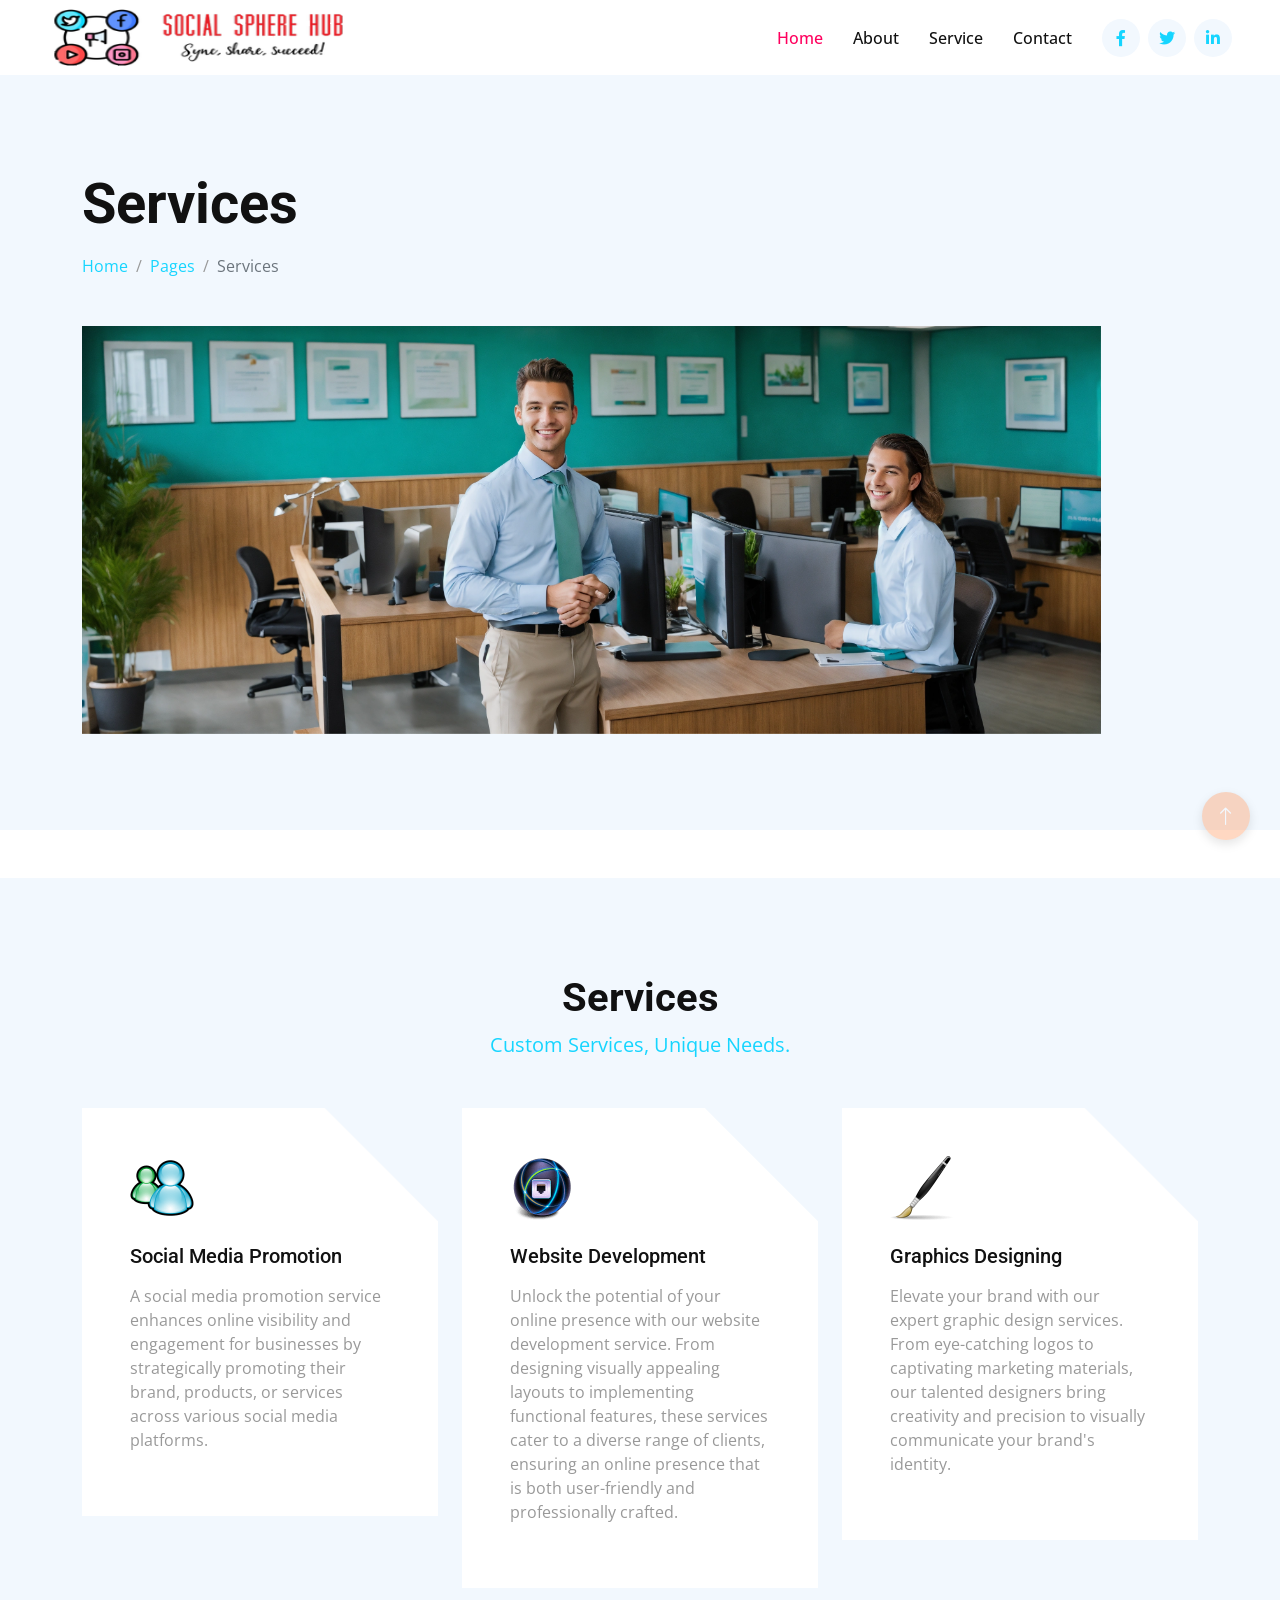
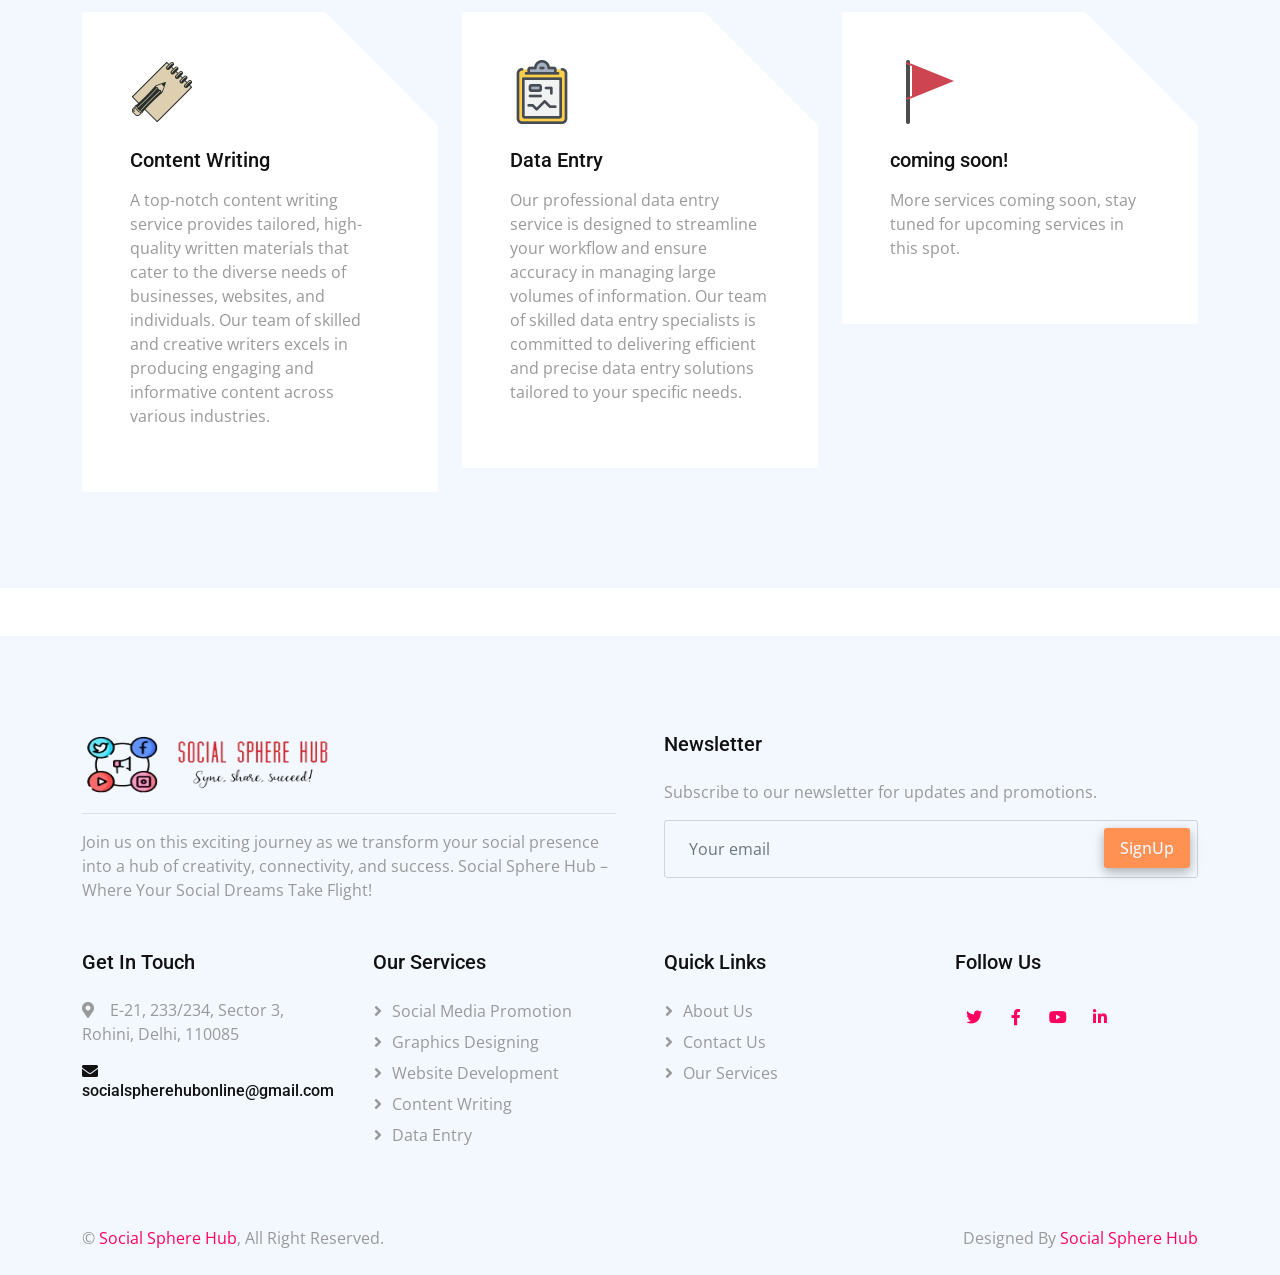
<file: service.html>
<!DOCTYPE html>
<html lang="en">

<head>
    <meta charset="utf-8">
    <title>Social Sphere Hub - sync, share, succeed!</title>
    <meta content="width=device-width, initial-scale=1.0" name="viewport">
    <meta content="" name="keywords">
    <meta content="" name="description">

    <!-- Favicon -->
    

    <!-- Google Web Fonts -->
    <link rel="preconnect" href="https://fonts.googleapis.com">
    <link rel="preconnect" href="https://fonts.gstatic.com" crossorigin>
    <link href="https://fonts.googleapis.com/css2?family=Open+Sans:wght@400;500&family=Roboto:wght@500;700&display=swap"
        rel="stylesheet">

    <!-- Icon Font Stylesheet -->
    <link href="https://cdnjs.cloudflare.com/ajax/libs/font-awesome/5.10.0/css/all.min.css" rel="stylesheet">
    <link href="https://cdn.jsdelivr.net/npm/bootstrap-icons@1.4.1/font/bootstrap-icons.css" rel="stylesheet">

    <!-- Libraries Stylesheet -->
    <link href="lib/animate/animate.min.css" rel="stylesheet">
    <link href="lib/owlcarousel/assets/owl.carousel.min.css" rel="stylesheet">

    <!-- Customized Bootstrap Stylesheet -->
    <link href="css/bootstrap.min.css" rel="stylesheet">

    <!-- Template Stylesheet -->
    <link href="css/style.css" rel="stylesheet">
</head>

<body oncontextmenu="return false;">
    <!-- Spinner Start -->
    <div id="spinner"
        class="show bg-white position-fixed translate-middle w-100 vh-100 top-50 start-50 d-flex align-items-center justify-content-center">
        <div class="spinner-grow text-primary" role="status"></div>
    </div>
    <!-- Spinner End -->


    <!-- Navbar Start -->
    <nav class="navbar navbar-expand-lg bg-white navbar-light sticky-top p-0 px-4 px-lg-5">
        <a href="index.html" class="navbar-brand d-flex align-items-center">
            <h2 class="m-0 text-primary"><img class="img-fluid me-2" src="img/sshlogo.png" alt=""
                    style="width: 300px; height: 65px;"></h2>
        </a>
        <button type="button" class="navbar-toggler" data-bs-toggle="collapse" data-bs-target="#navbarCollapse">
            <span class="navbar-toggler-icon"></span>
        </button>
        <div class="collapse navbar-collapse" id="navbarCollapse">
            <div class="navbar-nav ms-auto py-4 py-lg-0">
                <a href="index.html" class="nav-item nav-link active">Home</a>
                <a href="about.html" class="nav-item nav-link">About</a>
                <a href="service.html" class="nav-item nav-link">Service</a>
                <!--                <div class="nav-item dropdown">
                    <a href="#" class="nav-link dropdown-toggle" data-bs-toggle="dropdown">Pages</a>
                    <div class="dropdown-menu shadow-sm m-0">
                        <a href="feature.html" class="dropdown-item">Feature</a>
                        <a href="token.html" class="dropdown-item">Token Sale</a>
                        <a href="faq.html" class="dropdown-item">FAQs</a>
                        <a href="404.html" class="dropdown-item">404 Page</a>
                    </div>
                </div>-->
                <a href="contact.html" class="nav-item nav-link">Contact</a>
            </div>
            <div class="h-100 d-lg-inline-flex align-items-center d-none">
                <a class="btn-square btn rounded-circle bg-light text-primary me-2" href="https://www.facebook.com/socialspherehub.cloud/
"><i
                        class="fab fa-facebook-f"></i></a>
                <a class="btn-square btn rounded-circle bg-light text-primary me-2" href="https://twitter.com/socialhubcloud
"><i
                        class="fab fa-twitter"></i></a>
                <a class="btn-square btn rounded-circle bg-light text-primary me-0" href=""><i
                        class="fab fa-linkedin-in"></i></a>
            </div>
        </div>
    </nav>
    <!-- Navbar End -->


    <!-- Header Start -->
    <div class="container-fluid hero-header bg-light py-5 mb-5">
        <div class="container py-5">
            <div class="row g-5 align-items-center">
                <div class="col-lg-6">
                    <h1 class="display-4 mb-3 animated slideInDown">Services</h1>
                    <nav aria-label="breadcrumb animated slideInDown">
                        <ol class="breadcrumb mb-0">
                            <li class="breadcrumb-item"><a href="#">Home</a></li>
                            <li class="breadcrumb-item"><a href="#">Pages</a></li>
                            <li class="breadcrumb-item active" aria-current="page">Services</li>
                        </ol>
                    </nav>
                </div>
            <div class="col-lg-11 animated fadeIn">
                    <img class="img-fluid animated pulse infinite" style="animation-duration: 3s;" src="img/services.jpg"
                        alt="">
                </div>
            </div>
        </div>
    </div>
    <!-- Header End -->


    <!-- Service Start -->
    <div class="container-xxl bg-light py-5 my-5">
        <div class="container py-5">
            <div class="text-center mx-auto wow fadeInUp" data-wow-delay="0.1s" style="max-width: 500px;">
                <h1 class="display-6">Services</h1>
                <p class="text-primary fs-5 mb-5">Custom Services, Unique Needs.</p>
            </div>
            <div class="row g-4">
                <div class="col-lg-4 col-md-6 wow fadeInUp" data-wow-delay="0.1s">
                    <div class="service-item bg-white p-5">
                        <img class="img-fluid mb-4" src="img/socialicon.png" alt="">
                        <h5 class="mb-3">Social Media Promotion</h5>
                        <p>A social media promotion service enhances online visibility and engagement for businesses by strategically promoting their brand, products, or services across various social media platforms. </p>
                    </div>
                </div>
                <div class="col-lg-4 col-md-6 wow fadeInUp" data-wow-delay="0.3s">
                    <div class="service-item bg-white p-5">
                        <img class="img-fluid mb-4" src="img/webicon.png" alt="">
                        <h5 class="mb-3">Website Development</h5>
                        <p>Unlock the potential of your online presence with our website development service. From designing visually appealing layouts to implementing functional features, these services cater to a diverse range of clients, ensuring an online presence that is both user-friendly and professionally crafted.</p>
                    </div>
                </div>
                <div class="col-lg-4 col-md-6 wow fadeInUp" data-wow-delay="0.5s">
                    <div class="service-item bg-white p-5">
                        <img class="img-fluid mb-4" src="img/graphicicon.png" alt="">
                        <h5 class="mb-3">Graphics Designing</h5>
                        <p>Elevate your brand with our expert graphic design services. From eye-catching logos to captivating marketing materials, our talented designers bring creativity and precision to visually communicate your brand's identity.</p>
                    </div>
                </div>
                <div class="col-lg-4 col-md-6 wow fadeInUp" data-wow-delay="0.1s">
                    <div class="service-item bg-white p-5">
                        <img class="img-fluid mb-4" src="img/contenticon.png" alt="">
                        <h5 class="mb-3">Content Writing</h5>
                        <p>A top-notch content writing service provides tailored, high-quality written materials that cater to the diverse needs of businesses, websites, and individuals. Our team of skilled and creative writers excels in producing engaging and informative content across various industries. </p>
                    </div>
                </div>
                <div class="col-lg-4 col-md-6 wow fadeInUp" data-wow-delay="0.3s">
                    <div class="service-item bg-white p-5">
                        <img class="img-fluid mb-4" src="img/dataicon.png" alt="">
                        <h5 class="mb-3">Data Entry</h5>
                        <p>Our professional data entry service is designed to streamline your workflow and ensure accuracy in managing large volumes of information. Our team of skilled data entry specialists is committed to delivering efficient and precise data entry solutions tailored to your specific needs.</p>
                    </div>
                </div>
                <div class="col-lg-4 col-md-6 wow fadeInUp" data-wow-delay="0.5s">
                    <div class="service-item bg-white p-5">
                        <img class="img-fluid mb-4" src="img/comingsoonicon.png" alt="">
                        <h5 class="mb-3">coming soon!</h5>
                        <p>More services coming soon, stay tuned for upcoming services in this spot.</p>
                    </div>
                </div>
            </div>
        </div>
    </div>
    <!-- Service End -->


    <!-- Footer Start -->
    <div class="container-fluid bg-light footer mt-5 pt-5 wow fadeIn" data-wow-delay="0.1s">
        <div class="container py-5">
            <div class="row g-5">
                <div class="col-md-6 bg-transparent">
                    <h1 class="m-0 text-primary"><img class="img-fluid me-2" src="img/sshlogofooter.png" alt=""
                    style="width: 250px; height: 65px;"></h1><hr>
                    <span>Join us on this exciting journey as we transform your social presence into a hub of creativity, connectivity, and success. Social Sphere Hub – Where Your Social Dreams Take Flight!</span>
                </div>
                <div class="col-md-6">
                    <h5 class="mb-4">Newsletter</h5>
                    <p>Subscribe to our newsletter for updates and promotions.</p>
                    <div class="position-relative">
                        <form action="subscribe.php" method="post">
                        <input class="form-control bg-transparent w-100 py-3 ps-4 pe-5" type="text" id="email"
                            placeholder="Your email" name="email">
                        <button type="submit" class="btn btn-primary py-2 px-3 position-absolute top-0 end-0 mt-2 me-2">SignUp</button>
                    </form>
                    </div>
                </div>
                <div class="col-lg-3 col-md-6">
                    <h5 class="mb-4">Get In Touch</h5>
                    <p><i class="fa fa-map-marker-alt me-3"></i>E-21, 233/234, Sector 3,<br> Rohini, Delhi, 110085</p>
                    
                    <h6><i class="fa fa-envelope me-3"></i>socialspherehubonline@gmail.com</h6>
                </div>
                <div class="col-lg-3 col-md-6">
                    <h5 class="mb-4">Our Services</h5>
                    <a class="btn btn-link" href="">Social Media Promotion</a>
                    <a class="btn btn-link" href="">Graphics Designing</a>
                    <a class="btn btn-link" href="">Website Development</a>
                    <a class="btn btn-link" href="">Content Writing</a>
                    <a class="btn btn-link" href="">Data Entry</a>                
                
                </div>
                <div class="col-lg-3 col-md-6">
                    <h5 class="mb-4">Quick Links</h5>
                    <a class="btn btn-link" href="about.html">About Us</a>
                    <a class="btn btn-link" href="contact.html">Contact Us</a>
                    <a class="btn btn-link" href="service.html">Our Services</a>
                </div>
                <div class="col-lg-3 col-md-6">
                    <h5 class="mb-4">Follow Us</h5>
                    <div class="d-flex">
                        <a class="btn btn-square rounded-circle me-1" href="https://twitter.com/socialhubcloud
"><i class="fab fa-twitter"></i></a>
                        <a class="btn btn-square rounded-circle me-1" href="https://www.facebook.com/socialspherehub.cloud/
"><i class="fab fa-facebook-f"></i></a>
                        <a class="btn btn-square rounded-circle me-1" href=""><i class="fab fa-youtube"></i></a>
                        <a class="btn btn-square rounded-circle me-1" href=""><i class="fab fa-linkedin-in"></i></a>
                    </div>
                </div>
            </div>
        </div>
        <div class="container-fluid copyright">
            <div class="container">
                <div class="row">
                    <div class="col-md-6 text-center text-md-start mb-3 mb-md-0">
                        &copy; <a href="#">Social Sphere Hub</a>, All Right Reserved.
                    </div>
                    <div class="col-md-6 text-center text-md-end">
                        <!--/*** This template is free as long as you keep the footer author’s credit link/attribution link/backlink. If you'd like to use the template without the footer author’s credit link/attribution link/backlink, you can purchase the Credit Removal License from "https://htmlcodex.com/credit-removal". Thank you for your support. ***/-->
                        Designed By <a href="https://wwww.socialspherehub.cloud">Social Sphere Hub</a><!-- Distributed By <a
                            href="https://themewagon.com">ThemeWagon</a>-->
                    </div>
                </div>
            </div>
        </div>
    </div>
    <!-- Footer End -->


    <!-- Back to Top -->
    <a href="#" class="btn btn-lg btn-primary btn-lg-square rounded-circle back-to-top"><i
            class="bi bi-arrow-up"></i></a>


    <!-- JavaScript Libraries -->
    <script src="https://code.jquery.com/jquery-3.4.1.min.js"></script>
    <script src="https://cdn.jsdelivr.net/npm/bootstrap@5.0.0/dist/js/bootstrap.bundle.min.js"></script>
    <script src="lib/wow/wow.min.js"></script>
    <script src="lib/easing/easing.min.js"></script>
    <script src="lib/waypoints/waypoints.min.js"></script>
    <script src="lib/owlcarousel/owl.carousel.min.js"></script>
    <script src="lib/counterup/counterup.min.js"></script>

    <!-- Template Javascript -->
    <script src="js/main.js"></script>
     <!--Start of Tawk.to Script-->
<script type="text/javascript">
var Tawk_API=Tawk_API||{}, Tawk_LoadStart=new Date();
(function(){
var s1=document.createElement("script"),s0=document.getElementsByTagName("script")[0];
s1.async=true;
s1.src='https://embed.tawk.to/66927920becc2fed6924551e/1i2m2i9r6';
s1.charset='UTF-8';
s1.setAttribute('crossorigin','*');
s0.parentNode.insertBefore(s1,s0);
})();
</script>
<!--End of Tawk.to Script-->
</body>

</html>
</file>
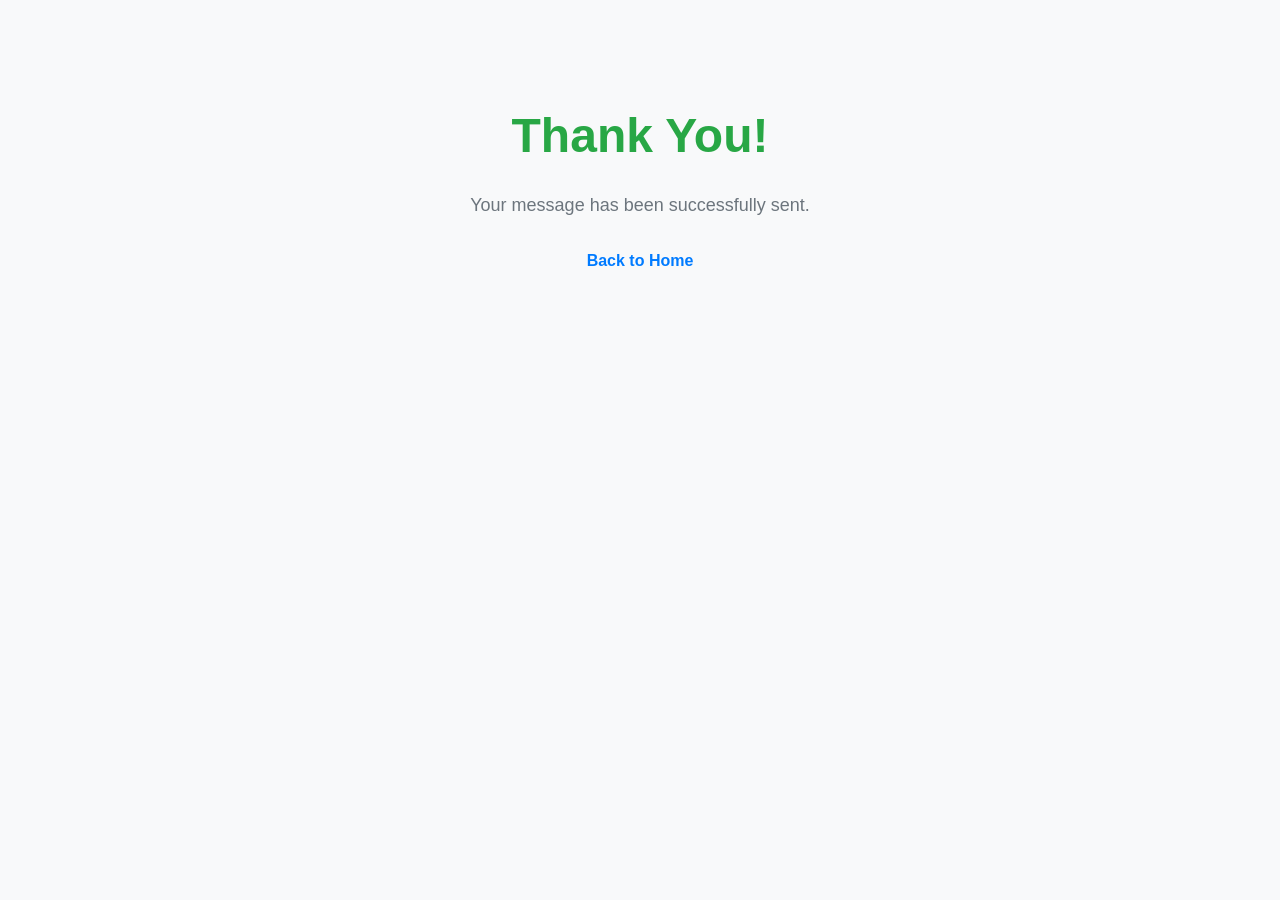
<file: thankyou.html>
<!DOCTYPE html>
<html lang="en">
<head>
  <meta charset="UTF-8">
  <meta name="viewport" content="width=device-width, initial-scale=1.0">
  <title>Thank You - Contact Form</title>
  <!-- Bootstrap CSS CDN link -->
  <link rel="stylesheet" href="https://stackpath.bootstrapcdn.com/bootstrap/4.5.2/css/bootstrap.min.css">
  <style>
    body {
      background-color: #f8f9fa;
    }

    .container {
      max-width: 600px;
      margin: 100px auto;
      text-align: center;
    }

    .thank-you {
      color: #28a745;
      font-size: 48px;
      font-weight: bold;
    }

    .message {
      margin-top: 20px;
      font-size: 18px;
      color: #6c757d;
    }

    .back-home {
      margin-top: 30px;
    }

    .back-home a {
      text-decoration: none;
      color: #007bff;
      font-weight: bold;
    }

    .back-home a:hover {
      text-decoration: underline;
    }
  </style>
</head>
<body>

  <div class="container">
    <div class="thank-you">Thank You!</div>
    <div class="message">Your message has been successfully sent.</div>
    <div class="back-home">
      <a href="index.html">Back to Home</a>
    </div>
  </div>

</body>
</html>
</file>
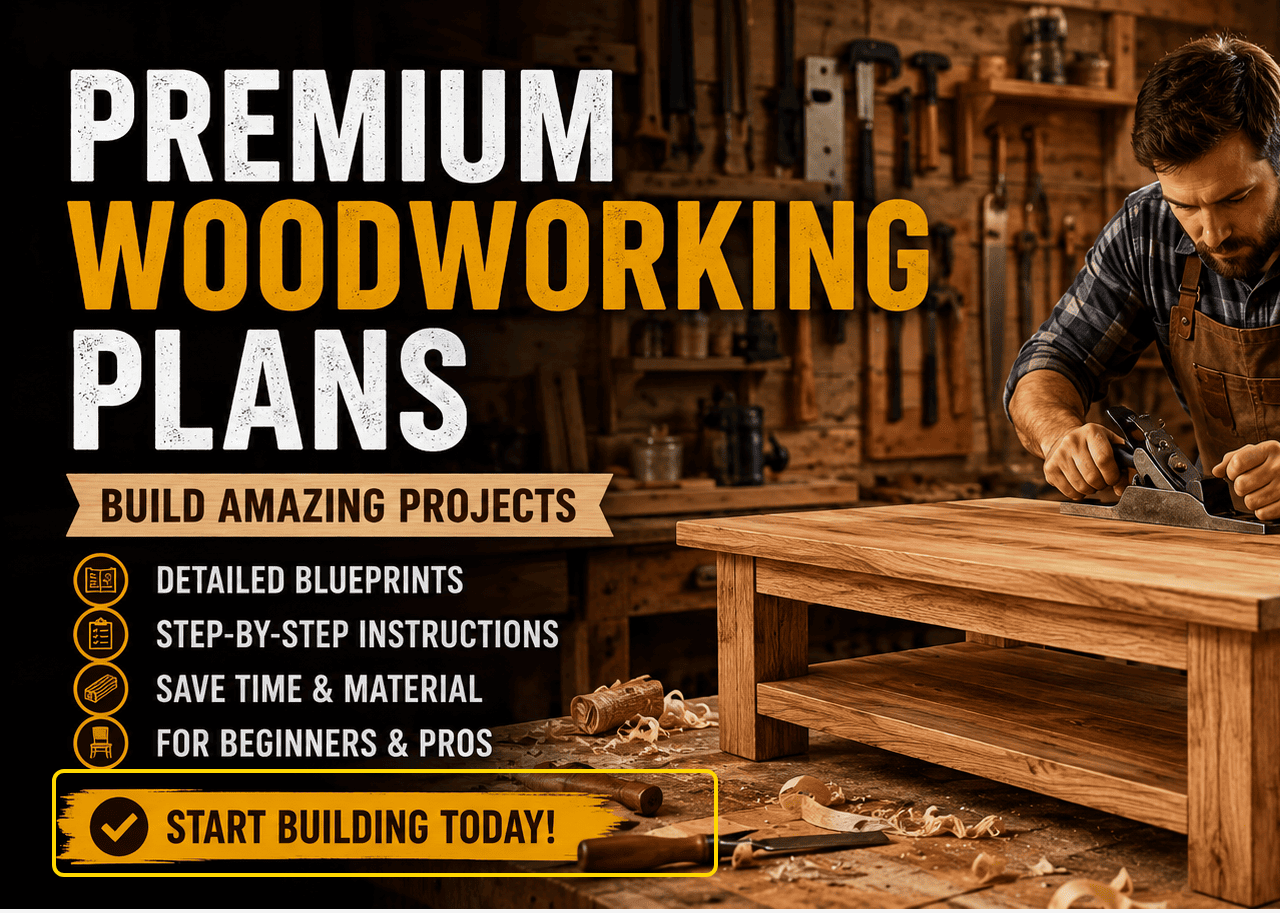
<file: woodtest.html>
<!DOCTYPE html>
<html>
<head>
<!-- Basic SEO -->
<title>Woodworking Plans | DIY Projects for Beginners & Professionals</title>

<meta name="description" content="Discover easy-to-follow woodworking plans with detailed blueprints, cutting lists, and step-by-step instructions. Build furniture, outdoor projects, cabinets, and more.">

<meta name="keywords" content="woodworking plans, diy woodworking, woodworking projects, furniture plans, woodworking blueprints, wood crafts, garage workshop">

<meta name="robots" content="index,follow">

<!-- Open Graph -->
<meta property="og:type" content="website">
<meta property="og:title" content="Woodworking Plans | Build Amazing DIY Projects">
<meta property="og:description" content="Access detailed woodworking plans and step-by-step guides to create beautiful furniture and home projects.">
<meta property="og:url" content="https://www.socialspherehub.online/woodworking-plans.html">
<meta property="og:site_name" content="Your Website Name">
<meta property="og:image" content="https://www.socialspherehub.online/img/woodworking-preview.png">
<meta property="og:image:width" content="1200">
<meta property="og:image:height" content="630">
<meta property="og:image:alt" content="Woodworker building a wooden table in a workshop">

<!-- Twitter/X Card -->
<meta name="twitter:card" content="summary_large_image">
<meta name="twitter:title" content="Woodworking Plans | Build Amazing DIY Projects">
<meta name="twitter:description" content="Step-by-step woodworking plans for beginners and professionals. Build furniture, cabinets, shelves, and more.">
<meta name="twitter:image" content="https://www.socialspherehub.online/img/woodworking-preview.png">

<!-- Canonical -->
<link rel="canonical" href="https://www.socialspherehub.online/woodworking-plans.html">    
<meta charset="UTF-8">
<meta name="viewport" content="width=device-width, initial-scale=1.0">
<title>Woodworking Plans - Build Amazing Projects at Home</title>    
<style>
body{
    margin:0;
    background:#f5f5f5;
    text-align:center;
}

.image-container{
    position:relative;
    display:inline-block;
}

.image-container img{
    width:auto;          /* Show original width */
    max-width:none;      /* Don't limit the width */
    height:auto;
    display:block;
}

/* Clickable hotspot */
.hotspot{
    position:absolute;

    left:3%;
    bottom:3.5%;
    width:38%;
    height:11%;

    border:4px solid #FFD700;
    border-radius:12px;

    cursor:pointer;

    animation:pulse 1.6s infinite;
}

@keyframes pulse{

0%{
    box-shadow:0 0 0 0 rgba(255,215,0,.8);
    transform:scale(1);
}

50%{
    box-shadow:0 0 25px 12px rgba(255,215,0,.4);
    transform:scale(1.03);
}

100%{
    box-shadow:0 0 0 0 rgba(255,215,0,0);
    transform:scale(1);
}

}
</style>
</head>

<body>

<div class="image-container">

<img src="img/woodtest.png" alt="Woodworking">

<a class="hotspot"
href="https://db351evb70ay0obrr6xe-9zlfq.hop.clickbank.net"
target="_blank"></a>

</div>

</body>
</html>
</file>
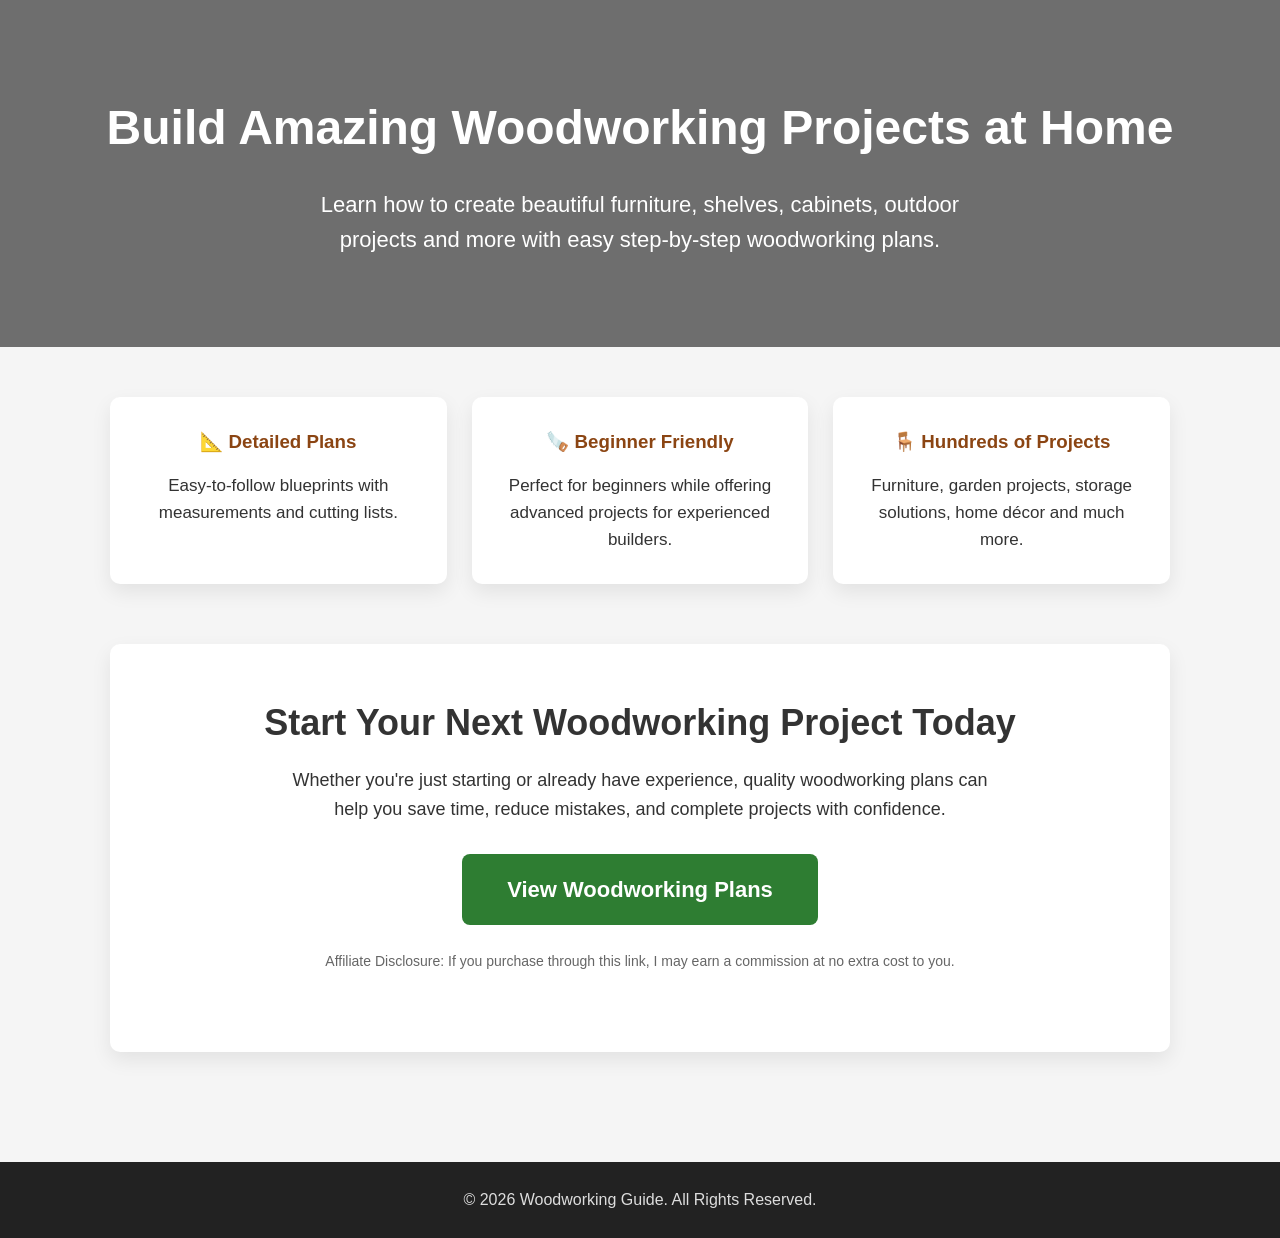
<file: woodworking-plans.html>
<!DOCTYPE html>
<html>
<head>
<!-- Basic SEO -->
<title>Woodworking Plans | DIY Projects for Beginners & Professionals</title>

<meta name="description" content="Discover easy-to-follow woodworking plans with detailed blueprints, cutting lists, and step-by-step instructions. Build furniture, outdoor projects, cabinets, and more.">

<meta name="keywords" content="woodworking plans, diy woodworking, woodworking projects, furniture plans, woodworking blueprints, wood crafts, garage workshop">

<meta name="robots" content="index,follow">

<!-- Open Graph -->
<meta property="og:type" content="website">
<meta property="og:title" content="Woodworking Plans | Build Amazing DIY Projects">
<meta property="og:description" content="Access detailed woodworking plans and step-by-step guides to create beautiful furniture and home projects.">
<meta property="og:url" content="https://www.socialspherehub.online/woodworking-plans.html">
<meta property="og:site_name" content="Social Sphere Hub">
<meta property="og:image" content="https://www.socialspherehub.online/img/woodworking-preview.png">
<meta property="og:image:width" content="1200">
<meta property="og:image:height" content="630">
<meta property="og:image:alt" content="Woodworker building a wooden table in a workshop">

<!-- Twitter/X Card -->
<meta name="twitter:card" content="summary_large_image">
<meta name="twitter:title" content="Woodworking Plans | Build Amazing DIY Projects">
<meta name="twitter:description" content="Step-by-step woodworking plans for beginners and professionals. Build furniture, cabinets, shelves, and more.">
<meta name="twitter:image" content="https://www.socialspherehub.online/img/woodworking-preview.png">

<!-- Canonical -->
<link rel="canonical" href="https://www.socialspherehub.online/woodworking-plans.html">    
<meta charset="UTF-8">
<meta name="viewport" content="width=device-width, initial-scale=1.0">
<title>Woodworking Plans - Build Amazing Projects at Home</title>    
</head>    
<style>
*{
    margin:0;
    padding:0;
    box-sizing:border-box;
    font-family:Arial,Helvetica,sans-serif;
}

body{
    background:#f5f5f5;
    color:#333;
    line-height:1.6;
}

.hero{
    background:linear-gradient(rgba(0,0,0,.55),rgba(0,0,0,.55)),
    url('https://images.unsplash.com/photo-1513467655676-561b7d489a88?auto=format&fit=crop&w=1600&q=80');
    background-size:cover;
    background-position:center;
    color:#fff;
    padding:90px 20px;
    text-align:center;
}

.hero h1{
    font-size:48px;
    margin-bottom:20px;
}

.hero p{
    font-size:22px;
    max-width:700px;
    margin:auto;
}

.container{
    max-width:1100px;
    margin:auto;
    padding:50px 20px;
}

.cards{
    display:flex;
    flex-wrap:wrap;
    gap:25px;
    justify-content:center;
}

.card{
    flex:1 1 300px;
    background:#fff;
    border-radius:10px;
    padding:30px;
    text-align:center;
    box-shadow:0 8px 20px rgba(0,0,0,.08);
}

.card h3{
    color:#8B4513;
    margin-bottom:15px;
}

.card p{
    font-size:17px;
}

.cta{
    margin-top:60px;
    text-align:center;
    background:#fff;
    padding:50px 20px;
    border-radius:10px;
    box-shadow:0 8px 20px rgba(0,0,0,.08);
}

.cta h2{
    font-size:36px;
    margin-bottom:15px;
}

.cta p{
    max-width:700px;
    margin:0 auto 30px;
    font-size:18px;
}

.button{
    display:inline-block;
    background:#2E7D32;
    color:#fff;
    text-decoration:none;
    padding:18px 45px;
    font-size:22px;
    font-weight:bold;
    border-radius:8px;
    transition:.3s;
}

.button:hover{
    background:#1B5E20;
    transform:translateY(-3px);
}

.footer{
    background:#222;
    color:#ddd;
    text-align:center;
    padding:25px;
    margin-top:60px;
}

@media(max-width:768px){

.hero{
    padding:70px 20px;
}

.hero h1{
    font-size:34px;
}

.hero p{
    font-size:18px;
}

.cta h2{
    font-size:28px;
}

.button{
    width:100%;
    max-width:350px;
}

}
</style>


<body>

<section class="hero">
    <h1>Build Amazing Woodworking Projects at Home</h1>

    <p>
        Learn how to create beautiful furniture, shelves, cabinets,
        outdoor projects and more with easy step-by-step woodworking plans.
    </p>
</section>

<div class="container">

<div class="cards">

<div class="card">
<h3>📐 Detailed Plans</h3>
<p>
Easy-to-follow blueprints with measurements and cutting lists.
</p>
</div>

<div class="card">
<h3>🪚 Beginner Friendly</h3>
<p>
Perfect for beginners while offering advanced projects for experienced builders.
</p>
</div>

<div class="card">
<h3>🪑 Hundreds of Projects</h3>
<p>
Furniture, garden projects, storage solutions, home décor and much more.
</p>
</div>

</div>

<div class="cta">

<h2>Start Your Next Woodworking Project Today</h2>

<p>
Whether you're just starting or already have experience, quality woodworking plans can help you save time, reduce mistakes, and complete projects with confidence.
</p>

<a href="https://db351evb70ay0obrr6xe-9zlfq.hop.clickbank.net"
class="button"
target="_blank"
rel="nofollow sponsored">
View Woodworking Plans
</a>

<p style="margin-top:25px;font-size:14px;color:#666;">
Affiliate Disclosure: If you purchase through this link, I may earn a commission at no extra cost to you.
</p>

</div>

</div>

<footer class="footer">
© 2026 Woodworking Guide. All Rights Reserved.
</footer>

</body>
</html>
</file>
<file: css/style.css>
/********** Template CSS **********/
:root {
    --primary: #ff005e;
    --secondary: #999999;
    --light: #F2F8FE;
    --dark: #111111;
}


.back-to-top {
    position: fixed;
    display: none;
    right: 30px;
    bottom: 60px;
    z-index: 99;
}

h4,
h5,
h6,
.h4,
.h5,
.h6 {
    font-weight: 500 !important;
}

p {
    font-size: 16px; /* You can use numeric values (e.g., 400, 500, 700) */
}

/*** Spinner ***/
#spinner {
    opacity: 0;
    visibility: hidden;
    transition: opacity .5s ease-out, visibility 0s linear .5s;
    z-index: 99999;
}

#spinner.show {
    transition: opacity .5s ease-out, visibility 0s linear 0s;
    visibility: visible;
    opacity: 1;
}


/*** Button ***/
.btn {
    font-weight: 500;
    transition: .5s;
    box-shadow: 0 4px 10px 0 rgba(0,0,0,0.2), 0 4px 15px 0 rgba(0,0,0,0.13);
    }

.btn.btn-primary:hover {
    color: var(--light);
    background: var(--primary);
    border: 0px;
    }

.btn-primary {
    background: #ff9152;
    color: var(--light);
    border: 0px;
    
}

.btn-square {
    transition: .5s;
    opacity: 1;
    width: 38px;
    height: 38px;
    box-shadow: none;
}


.btn-sm-square {
    width: 32px;
    height: 32px;
}

.btn-lg-square {
    width: 48px;
    height: 48px;
}

.btn-square,
.btn-sm-square,
.btn-lg-square {
    padding: 0;
    display: flex;
    align-items: center;
    justify-content: center;
    font-weight: normal;
}


/*** Navbar ***/
.navbar.sticky-top {
    top: -100px;
    transition: .5s;
}

.navbar .navbar-brand {
    height: 75px;
}

.navbar .navbar-nav .nav-link {
    margin-right: 30px;
    padding: 25px 0;
    color: var(--dark);
    font-weight: 500;
    outline: none;
}

.navbar .navbar-nav .nav-link:hover,
.navbar .navbar-nav .nav-link.active {
    color: var(--primary);
}

.navbar .dropdown-toggle::after {
    border: none;
    content: "\f107";
    font-family: "Font Awesome 5 Free";
    font-weight: 900;
    vertical-align: middle;
    margin-left: 8px;
}

@media (max-width: 991.98px) {
    .navbar .navbar-nav .nav-link  {
        margin-right: 0;
        padding: 10px 0;
        }

    .navbar .navbar-nav {
        border-top: 1px solid #EEEEEE;
    }
}

@media (min-width: 992px) {
    .navbar .nav-item .dropdown-menu {
        display: block;
        border: none;
        margin-top: 0;
        top: 100%;
        opacity: 0;
        visibility: hidden;
        transition: .5s;
        
        
    }

    .navbar .nav-item:hover .dropdown-menu {
        top: 100%;
        visibility: visible;
        transition: .5s;
        opacity: 1;
    }
}

.navbar .btn:hover {
    color: #FFFFFF !important;
    background: var(--primary) !important;
}


/*** Header ***/
.hero-header .breadcrumb-item+.breadcrumb-item::before {
    color: var(--secondary);
    }


/*** Service ***/
.service-item {
    position: relative;
    overflow: hidden;
}

.service-item::after {
    position: absolute;
    content: "";
    width: 0;
    height: 0;
    top: -80px;
    right: -80px;
    border: 80px solid;
    transform: rotate(45deg);
    opacity: 1;
    transition: .5s;
}

.service-item.bg-white::after {
    border-color: transparent transparent var(--light) transparent;
}

.service-item.bg-light::after {
    border-color: transparent transparent #FFFFFF transparent;
}

.service-item:hover::after {
    background: var(--primary);
    opacity: 0;
}


/*** Roadmap ***/
.roadmap-carousel {
    position: relative;
}

.roadmap-carousel::before {
    position: absolute;
    content: "";
    height: 0;
    width: 100%;
    top: 20px;
    left: 0;
    border-top: 2px dashed var(--secondary);
}

.roadmap-carousel .roadmap-item .roadmap-point {
    position: absolute;
    width: 30px;
    height: 30px;
    top: 6px;
    left: 50%;
    margin-left: -15px;
    background: #FFFFFF;
    border: 2px solid var(--primary);
    transform: rotate(45deg);
    display: flex;
    align-items: center;
    justify-content: center;
}

.roadmap-carousel .roadmap-item .roadmap-point span {
    display: block;
    width: 18px;
    height: 18px;
    background: var(--primary);
}

.roadmap-carousel .roadmap-item {
    position: relative;
    padding-top: 150px;
    text-align: center;
}

.roadmap-carousel .roadmap-item::before {
    position: absolute;
    content: "";
    width: 0;
    height: 115px;
    top: 0;
    left: 50%;
    transform: translateX(-50%);
    border-right: 2px dashed var(--secondary);
}

.roadmap-carousel .roadmap-item::after {
    position: absolute;
    content: "";
    width: 14px;
    height: 14px;
    top: 111px;
    left: 50%;
    margin-left: -7px;
    transform: rotate(45deg);
    background: var(--primary);
}

.roadmap-carousel .owl-nav {
    margin-top: 40px;
    display: flex;
    justify-content: center;
}

.roadmap-carousel .owl-nav .owl-prev,
.roadmap-carousel .owl-nav .owl-next {
    margin: 0 12px;
    width: 50px;
    height: 50px;
    display: flex;
    align-items: center;
    justify-content: center;
    border-radius: 50px;
    font-size: 22px;
    color: var(--light);
    background: var(--primary);
    transition: .5s;
}

.roadmap-carousel .owl-nav .owl-prev:hover,
.roadmap-carousel .owl-nav .owl-next:hover {
    color: var(--primary);
    background: var(--dark);
}


/*** FAQs ***/
.accordion .accordion-item {
    border: none;
    margin-bottom: 15px;
}

.accordion .accordion-button {
    background: var(--light);
    border-radius: 2px;
}

.accordion .accordion-button:not(.collapsed) {
    color: #FFFFFF;
    background: var(--primary);
    box-shadow: none;
}

.accordion .accordion-button:not(.collapsed)::after {
    background-image: url("data:image/svg+xml,%3csvg xmlns='http://www.w3.org/2000/svg' viewBox='0 0 16 16' fill='%23fff'%3e%3cpath fill-rule='evenodd' d='M1.646 4.646a.5.5 0 0 1 .708 0L8 10.293l5.646-5.647a.5.5 0 0 1 .708.708l-6 6a.5.5 0 0 1-.708 0l-6-6a.5.5 0 0 1 0-.708z'/%3e%3c/svg%3e");
}

.accordion .accordion-body {
    padding: 15px 0 0 0;
}


/*** Footer ***/
.footer .btn.btn-link {
    display: block;
    margin-bottom: 5px;
    padding: 0;
    text-align: left;
    color: var(--secondary);
    font-weight: normal;
    text-transform: capitalize;
    transition: .3s;
    box-shadow: none;
}

.footer .btn.btn-link::before {
    position: relative;
    content: "\f105";
    font-family: "Font Awesome 5 Free";
    font-weight: 900;
    color: var(--secondary);
    margin-right: 10px;
}

.footer .btn.btn-link:hover {
    color: var(--primary);
    letter-spacing: 1px;
    box-shadow: none;
}

.footer .btn-square {
    box-shadow: none;
    color: var(--primary);
    border: 0px solid var(--primary);
}

.footer .btn-square:hover {
    color: #FFFFFF;
    background: var(--primary);
}

.footer .copyright {
    padding: 25px 0;
    border-top: 0px solid rgba(17, 17, 17, .1);
}

.footer .copyright a {
    color: var(--primary);
}

.footer .copyright a:hover {
    color: var(--dark);
}
</file>
